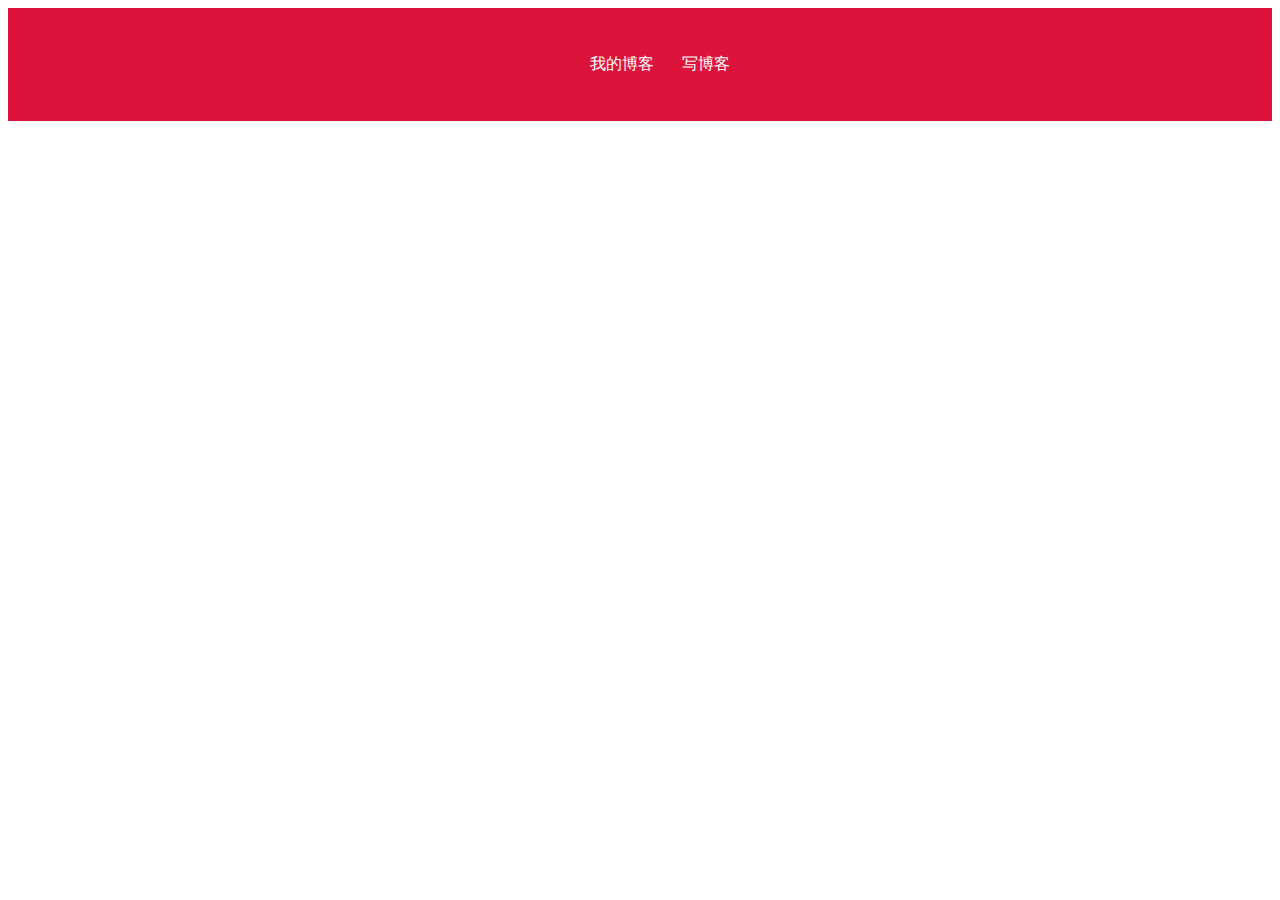
<file: 个人博客/index.html>
<!DOCTYPE html><html><head><meta charset=utf-8><meta name=viewport content="width=device-width,initial-scale=1"><title>my-blog</title><link href=static/css/app.336dcb9b20d6979d05be6d483e5030c3.css rel=stylesheet></head><body><div id=app></div><script type=text/javascript src=static/js/manifest.2ae2e69a05c33dfc65f8.js></script><script type=text/javascript src=static/js/vendor.20b3f21047f016727270.js></script><script type=text/javascript src=static/js/app.02dd3d04742751365f45.js></script></body></html>
</file>
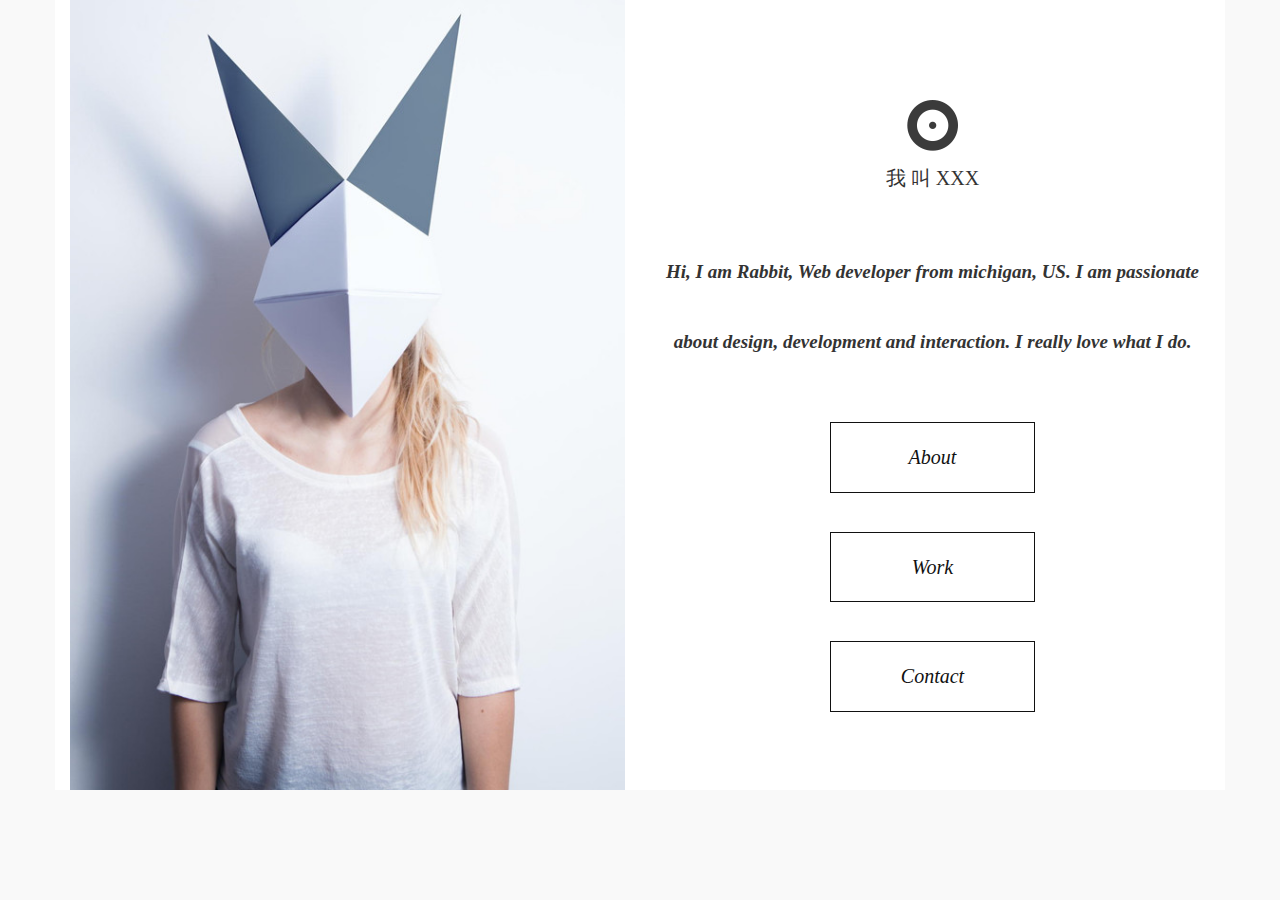
<file: 个人简介/index.html>
<!DOCTYPE html>
<html lang="en">
<head>
	<meta charset="UTF-8">
	<title>个人简介</title>
	<link href="css/bootstrap.min.css" rel="stylesheet">
	<link href="css/bootstrap-theme.min.css" rel="stylesheet">
	<link href="css/main.css" rel="stylesheet"	
</head>
<body>
		<div class="container main">
			<div class="row home">
				<div id="index_left" class="col-md-6 left">
					<img src="images/home.jpg" class="img-responsive rabbit">
				</div>
				<div id="index_right" class="col-md-6 text-center right ">
					<div class="logo">
						<img src="images/logo.png">
						<h4>我 叫 XXX</h4>
					</div>
					<p class="home-description">
						Hi, I am Rabbit, Web developer from michigan, US. I am passionate about design, development and interaction. I really love what I do.
					</p>
					<div class="btn-group-vertical custom_btn animated slideinright">
						<div type="button" class="btn btn-rabbit"><a id="a" href="about.html">About </a></div>
						<div type="button" class="btn btn-rabbit"><a id="a" href="work.html">Work </a></div>
						<div type="button" class="btn btn-rabbit"><a id="a" href="contact.html">Contact </a></div>
					</div>   
					
				</div>
			</div>
		</div>
</body>
</html>
</file>
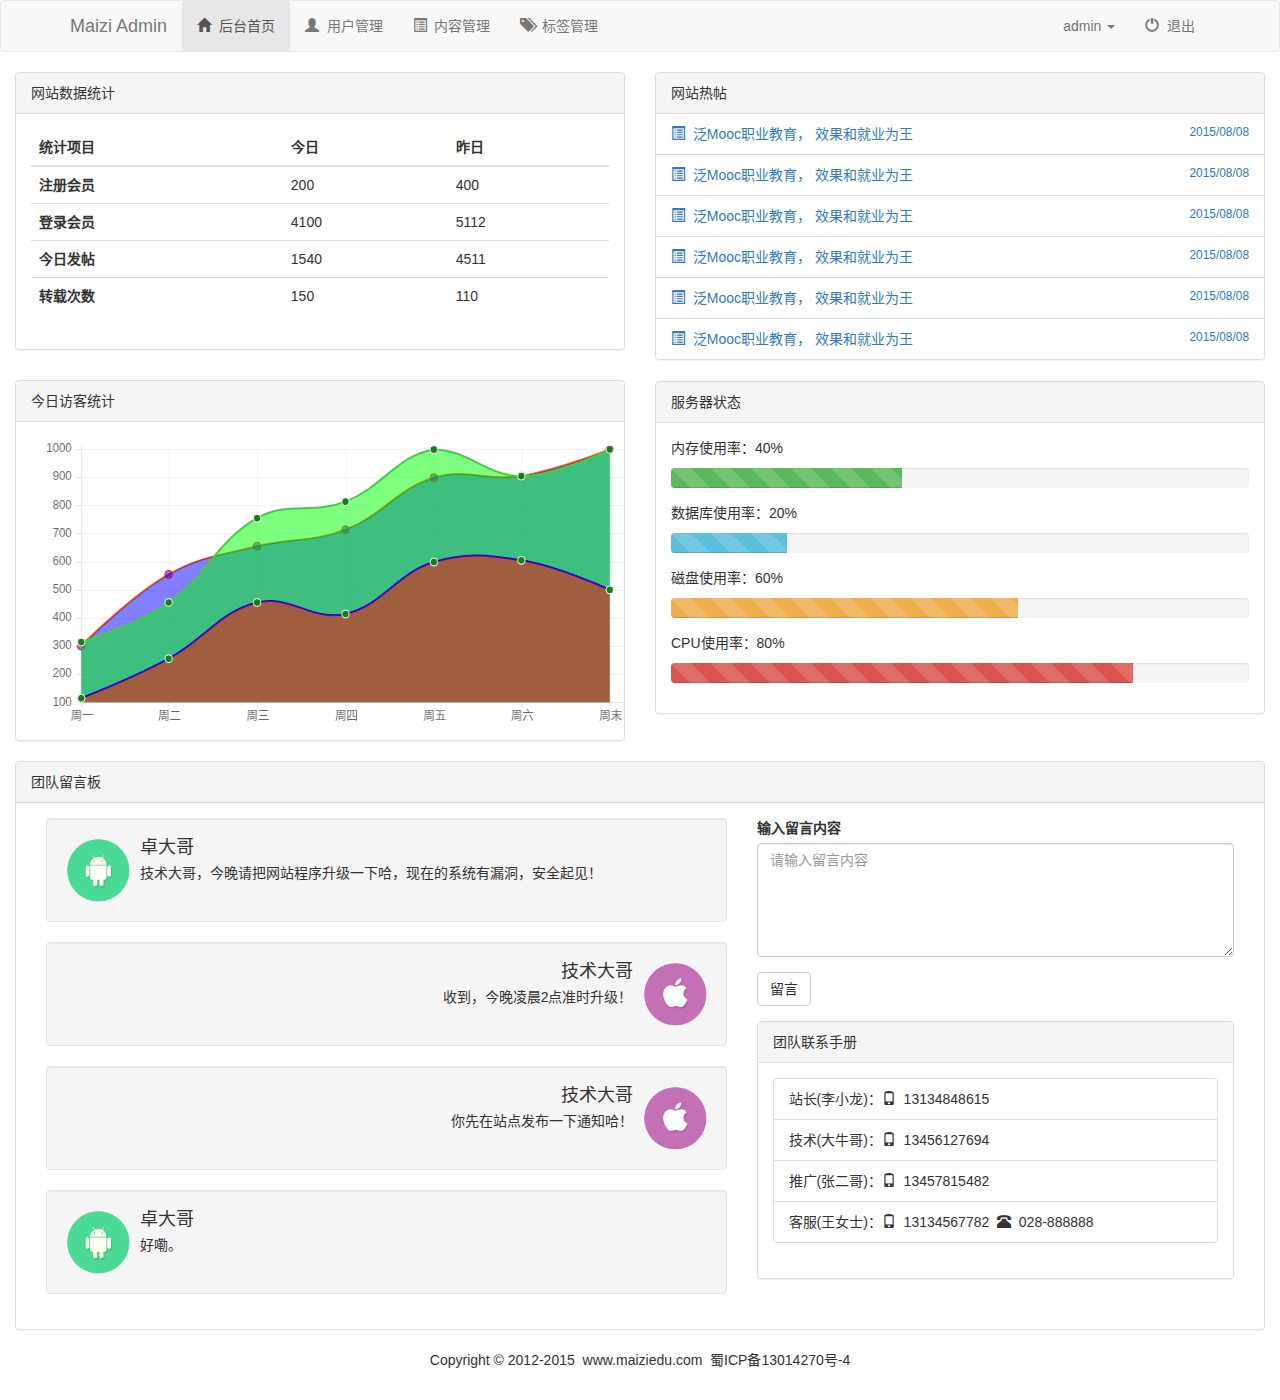
<file: 麦子学院后台/index.html>
<!DOCTYPE html>
<html lang="zh-CN">
<head>
    <meta charset="UTF-8">
    <meta http-equiv="X-UA-Compatible" content="IE=edge">
    <meta name="viewport" content="width=device-width, initial-scale=1 , user-scalable=no">
    <title>bootstrap项目实战</title>
    <link rel="stylesheet" href="css/bootstrap.min.css"/>
    <link rel="stylesheet" href="css/bootstrap-maizi.css"/>
</head>
<body>
<!--导航-->
<nav class="navbar navbar-default">
    <div class="container">
        <!--小屏幕导航按钮和logo-->
        <div class="navbar-header">
            <button class="navbar-toggle" data-toggle="collapse" data-target=".navbar-collapse">
                <span class="icon-bar"></span>
                <span class="icon-bar"></span>
                <span class="icon-bar"></span>
            </button>
            <a href="index.html" class="navbar-brand">Maizi Admin</a>
        </div>
        <!--小屏幕导航按钮和logo-->
        <!--导航-->
        <div class="navbar-collapse collapse">
            <ul class="nav navbar-nav">
                <li class="active"><a href="index.html"><span class="glyphicon glyphicon-home"></span>&nbsp;&nbsp;后台首页</a></li>
                <li><a href="user_list.html"><span class="glyphicon glyphicon-user"></span>&nbsp;&nbsp;用户管理</a></li>
                <li><a href="content.html"><span class="glyphicon glyphicon-list-alt"></span>&nbsp;&nbsp;内容管理</a></li>
                <li><a href="tag.html"><span class="glyphicon glyphicon-tags"></span>&nbsp;&nbsp;标签管理</a></li>
            </ul>
            <ul class="nav navbar-nav navbar-right">
                <li class="dropdown">
                    <a id="dLabel" type="button" data-toggle="dropdown" aria-haspopup="true" aria-expanded="false">
                        admin
                        <span class="caret"></span>
                    </a>
                    <ul class="dropdown-menu" aria-labelledby="dLabel">
                        <li><a href="index.html"><span class="glyphicon glyphicon-screenshot"></span>&nbsp;&nbsp;前台首页</a></li>
                        <li><a href="index.html"><span class="glyphicon glyphicon-user"></span>&nbsp;&nbsp;个人主页</a></li>
                        <li><a href="index.html"><span class="glyphicon glyphicon-cog"></span>&nbsp;&nbsp;个人设置</a></li>
                        <li><a href="index.html"><span class="glyphicon glyphicon-credit-card"></span>&nbsp;&nbsp;账户中心</a></li>
                        <li><a href="index.html"><span class="glyphicon glyphicon-heart"></span>&nbsp;&nbsp;我的收藏</a></li>
                    </ul>
                </li>
                <li><a href="#bbs"><span class="glyphicon glyphicon-off"></span>&nbsp;&nbsp;退出</a></li>
            </ul>
        </div>
    </div>
</nav>
<!--导航-->

<div class="col-md-6">
            <div class="panel panel-default">
                <div class="panel-heading">网站数据统计</div>
                <div class="panel-body">
                    <table class="table table-hover">
                        <thead>
                            <tr>
                                <th>统计项目</th>
                                <th>今日</th>
                                <th>昨日</th>
                            </tr>
                        </thead>
                        <tbody>
                            <tr>
                                 <th scope="row">注册会员</th>
                                 <td>200</td>
                                 <td>400</td>
                            </tr>
                            <tr>
                                <th scope="row">登录会员</th>
                                <td>4100</td>
                                <td>5112</td>
                            </tr>
                            <tr>
                                <th scope="row">今日发帖</th>
                                <td>1540</td>
                                <td>4511</td>
                            </tr>
                            <tr>
                                <th scope="row">转载次数</th>
                                <td>150</td>
                                <td>110</td>
                            </tr>
                        </tbody>
                    </table>
                </div>
            </div>
        </div>
        <div class="col-md-6">
            <div class="panel panel-default">
                <div class="panel-heading">网站热帖</div>
                    <ul class="list-group">
                        <li class="list-group-item">
                            <a href="index.html"><span class="glyphicon glyphicon-list-alt"></span>&nbsp;&nbsp;泛Mooc职业教育， 效果和就业为王<small class="pull-right">2015/08/08</small></a>
                        </li>
                        <li class="list-group-item">
                            <a href="index.html"><span class="glyphicon glyphicon-list-alt"></span>&nbsp;&nbsp;泛Mooc职业教育， 效果和就业为王<small class="pull-right">2015/08/08</small></a>
                        </li>
                        <li class="list-group-item">
                            <a href="index.html"><span class="glyphicon glyphicon-list-alt"></span>&nbsp;&nbsp;泛Mooc职业教育， 效果和就业为王<small class="pull-right">2015/08/08</small></a>
                        </li>
                        <li class="list-group-item">
                            <a href="index.html"><span class="glyphicon glyphicon-list-alt"></span>&nbsp;&nbsp;泛Mooc职业教育， 效果和就业为王<small class="pull-right">2015/08/08</small></a>
                        </li>
                        <li class="list-group-item">
                            <a href="index.html"><span class="glyphicon glyphicon-list-alt"></span>&nbsp;&nbsp;泛Mooc职业教育， 效果和就业为王<small class="pull-right">2015/08/08</small></a>
                        </li>
                        <li class="list-group-item">
                            <a href="index.html"><span class="glyphicon glyphicon-list-alt"></span>&nbsp;&nbsp;泛Mooc职业教育， 效果和就业为王<small class="pull-right">2015/08/08</small></a>
                        </li>
                    </ul>
            </div>
        </div>
    </div>
</div>
<!--访客统计-->
<div class="col-md-6">
            <div class="panel panel-default">
                <div class="panel-heading">今日访客统计</div>
                <div class="panel-body">
                    <canvas id="canvas" class="col-md-12"></canvas>
                </div>
            </div>
        </div>
        <div class="col-md-6">

        </div>
    </div>
</div>
<!--服务器状态-->
<div class="col-md-6">
            <div class="panel panel-default">
                <div class="panel-heading">服务器状态</div>
                <div class="panel-body">
                    <p>内存使用率：40%</p>
                    <div class="progress">
                        <div class="progress-bar progress-bar-success progress-bar-striped" role="progressbar" aria-valuenow="40" aria-valuemin="0" aria-valuemax="100" style="width: 40%"></div>
                    </div>
                    <p>数据库使用率：20%</p>
                    <div class="progress">
                        <div class="progress-bar progress-bar-info progress-bar-striped" role="progressbar" aria-valuenow="20" aria-valuemin="0" aria-valuemax="100" style="width: 20%"></div>
                    </div>
                    <p>磁盘使用率：60%</p>
                    <div class="progress">
                        <div class="progress-bar progress-bar-warning progress-bar-striped" role="progressbar" aria-valuenow="60" aria-valuemin="0" aria-valuemax="100" style="width: 60%"></div>
                    </div>
                    <p>CPU使用率：80%</p>
                    <div class="progress">
                        <div class="progress-bar progress-bar-danger progress-bar-striped" role="progressbar" aria-valuenow="80" aria-valuemin="0" aria-valuemax="100" style="width: 80%"></div>
                    </div>
                </div>
            </div>
        </div>
    </div>
</div>
<!--留言系统-->
<div class="col-md-12">
            <div class="panel panel-default">
                <div class="panel-heading">团队留言板</div>
                <div class="panel-body">
                    <div class="col-md-7">
                        <div class="media well">
                            <div class="media-left">
                                <a href="#">
                                    <img class="media-object wh64" src="images/a.png" alt="卓大哥">
                                </a>
                            </div>
                            <div class="media-body">
                                <h4 class="media-heading">卓大哥</h4>
                                技术大哥，今晚请把网站程序升级一下哈，现在的系统有漏洞，安全起见！
                            </div>
                        </div>
                        <div class="media well">
                            <div class="media-body text-right">
                                <h4 class="media-heading">技术大哥</h4>
                                收到，今晚凌晨2点准时升级！
                            </div>
                            <div class="media-right">
                                <a href="#">
                                    <img class="media-object wh64" src="images/b.png" alt="技术大哥">
                                </a>
                            </div>
                        </div>
                        <div class="media well">
                            <div class="media-body text-right">
                                <h4 class="media-heading">技术大哥</h4>
                                你先在站点发布一下通知哈！
                            </div>
                            <div class="media-right">
                                <a href="#">
                                    <img class="media-object wh64" src="images/b.png" alt="技术大哥">
                                </a>
                            </div>
                        </div>
                        <div class="media well">
                            <div class="media-left">
                                <a href="#">
                                    <img class="media-object wh64" src="images/a.png" alt="卓大哥">
                                </a>
                            </div>
                            <div class="media-body">
                                <h4 class="media-heading">卓大哥</h4>
                                好嘞。
                            </div>
                        </div>
                    </div>
                    <div class="col-md-5">
                        <form action="#">
                            <div class="form-group">
                                <label for="text1">输入留言内容</label>
                                <textarea class="form-control" id="text1" rows="5" cols="10" placeholder="请输入留言内容"></textarea>
                                <button type="submit" class="btn btn-default mar_t15">留言</button>
                            </div>
                        </form>
                        <div class="panel panel-default">
                            <div class="panel-heading">团队联系手册</div>
                            <div class="panel-body">
                                <ul class="list-group">
                                    <li class="list-group-item">站长(李小龙)：<span class="glyphicon glyphicon-phone"></span>&nbsp;&nbsp;13134848615</li>
                                    <li class="list-group-item">技术(大牛哥)：<span class="glyphicon glyphicon-phone"></span>&nbsp;&nbsp;13456127694</li>
                                    <li class="list-group-item">推广(张二哥)：<span class="glyphicon glyphicon-phone"></span>&nbsp;&nbsp;13457815482</li>
                                    <li class="list-group-item">客服(王女士)：<span class="glyphicon glyphicon-phone"></span>&nbsp;&nbsp;13134567782&nbsp;&nbsp;<span class="glyphicon glyphicon-phone-alt"></span>&nbsp;&nbsp;028-888888</li>
                                </ul>
                            </div>
                        </div>
                    </div>
                </div>
            </div>
        </div>
    </div>
</div>


<!--footer-->
<footer>
    <div class="container">
        <div class="row">
            <div class="col-md-12">
                <p>
                    Copyright&nbsp;©&nbsp;2012-2015&nbsp;&nbsp;www.maiziedu.com&nbsp;&nbsp;蜀ICP备13014270号-4
                </p>
            </div>
        </div>
    </div>
</footer>
<!--footer-->


<script src="http://apps.bdimg.com/libs/jquery/2.1.4/jquery.min.js"></script>
<script src="js/bootstrap.min.js"></script>
<script src="js/Chart.js"></script>
<script src="js/script.js"></script>
</body>
</html>
</file>
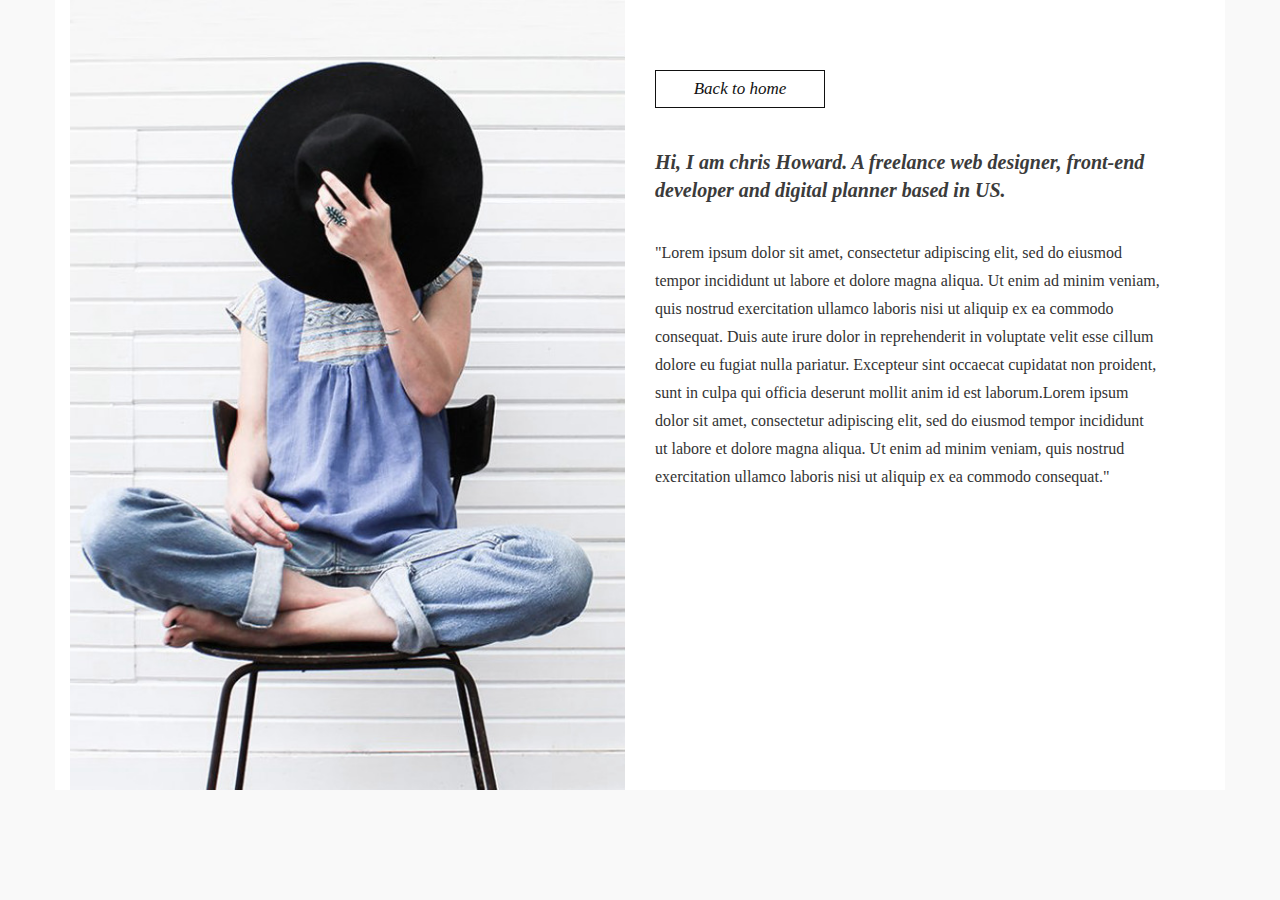
<file: 个人简介/about.html>
<!DOCTYPE html>
<html lang="en">
<head>
	<meta charset="UTF-8">
	<title>about</title>
	<link href="css/bootstrap.min.css" rel="stylesheet">
	<link href="css/bootstrap-theme.min.css" rel="stylesheet">
	<link href="css/main.css" rel="stylesheet">
</head>
<body>
	<div id="about_scroll" class="pages ">                  
	<div class="container main">
		<div class="row">
			<div class="col-md-6 left" id="about_left">
				<img class="img-responsive img-rabbit" src="images/about.jpg">
			</div>

			<div class="col-md-6 right" id="about_right">
				<a href="index.html" class="btn btn-rabbit back"> <i class="fa fa-angle-left" aria-hidden="true"></i> Back to home </a>
				<p class='subtitle'>Hi, I am chris Howard. A freelance web designer, front-end developer and digital planner based in US.
				</p>
				<p class="info">"Lorem ipsum dolor sit amet, consectetur adipiscing elit, sed do eiusmod tempor incididunt ut labore et dolore magna aliqua. Ut enim ad minim veniam, quis nostrud exercitation ullamco laboris nisi ut aliquip ex ea commodo consequat. Duis aute irure dolor in reprehenderit in voluptate velit esse cillum dolore eu fugiat nulla pariatur. Excepteur sint occaecat cupidatat non proident, sunt in culpa qui officia deserunt mollit anim id est laborum.Lorem ipsum dolor sit amet, consectetur adipiscing elit, sed do eiusmod tempor incididunt ut labore et dolore magna aliqua. Ut enim ad minim veniam, quis nostrud exercitation ullamco laboris nisi ut aliquip ex ea commodo consequat."</p>  
			</div>
		</div>
	</div>            
</div>
</body>
</html>
</file>
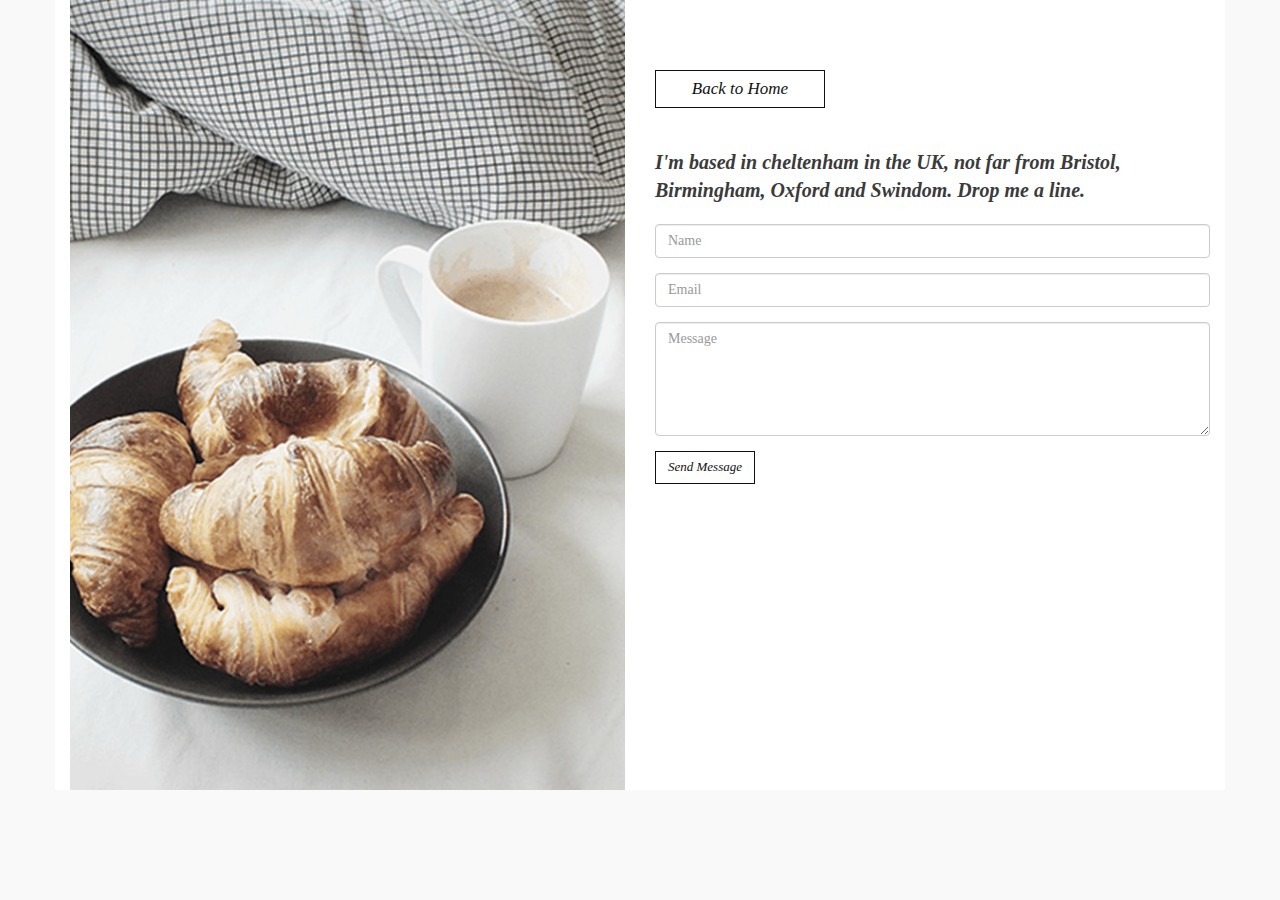
<file: 个人简介/contact.html>
<!DOCTYPE html>
<html lang="en">
<head>
	<meta charset="UTF-8">
	<title>contact</title>
	<link href="css/bootstrap.min.css" rel="stylesheet">
	<link href="css/bootstrap-theme.min.css" rel="stylesheet">
	<link href="css/main.css" rel="stylesheet">
</head>
<body>
	<div id="contact_scroll" class="pages">                             <!-- Contact starts here -->
	<div class="container main">
		<div class="row">
			<div class="col-md-6 left" id="contact_left">
				<img class="img-responsive img-rabbit" src="images/contact.jpg">
			</div>

			<div class="col-md-6 right" id="contact_right">
				<a href="index.html" class="btn btn-rabbit back"> <i class="fa fa-angle-left" aria-hidden="true"></i> Back to Home </a>
				<p class='subtitle'>I'm based in cheltenham in the UK, not far from Bristol, Birmingham, Oxford and Swindom. Drop me a line.
				</p>
				<!-- form -->
				<form class="form_edit"> 
					<div class="form-group">
						<input type="name" class="form-control" id="exampleInputName" placeholder="Name">
					</div>

					<div class="form-group">
					<input type="email" class="form-control" id="exampleInputEmail1" placeholder="Email">
					</div>

					<div class="form-group">
					<textarea class="form-control" rows="5" placeholder="Message"></textarea>
					</div>
					<button type="submit" class="btn btn-rabbit submit">Send Message</button>
				</form>
			</div>
		</div>
	</div>
</body>
</html>
</file>
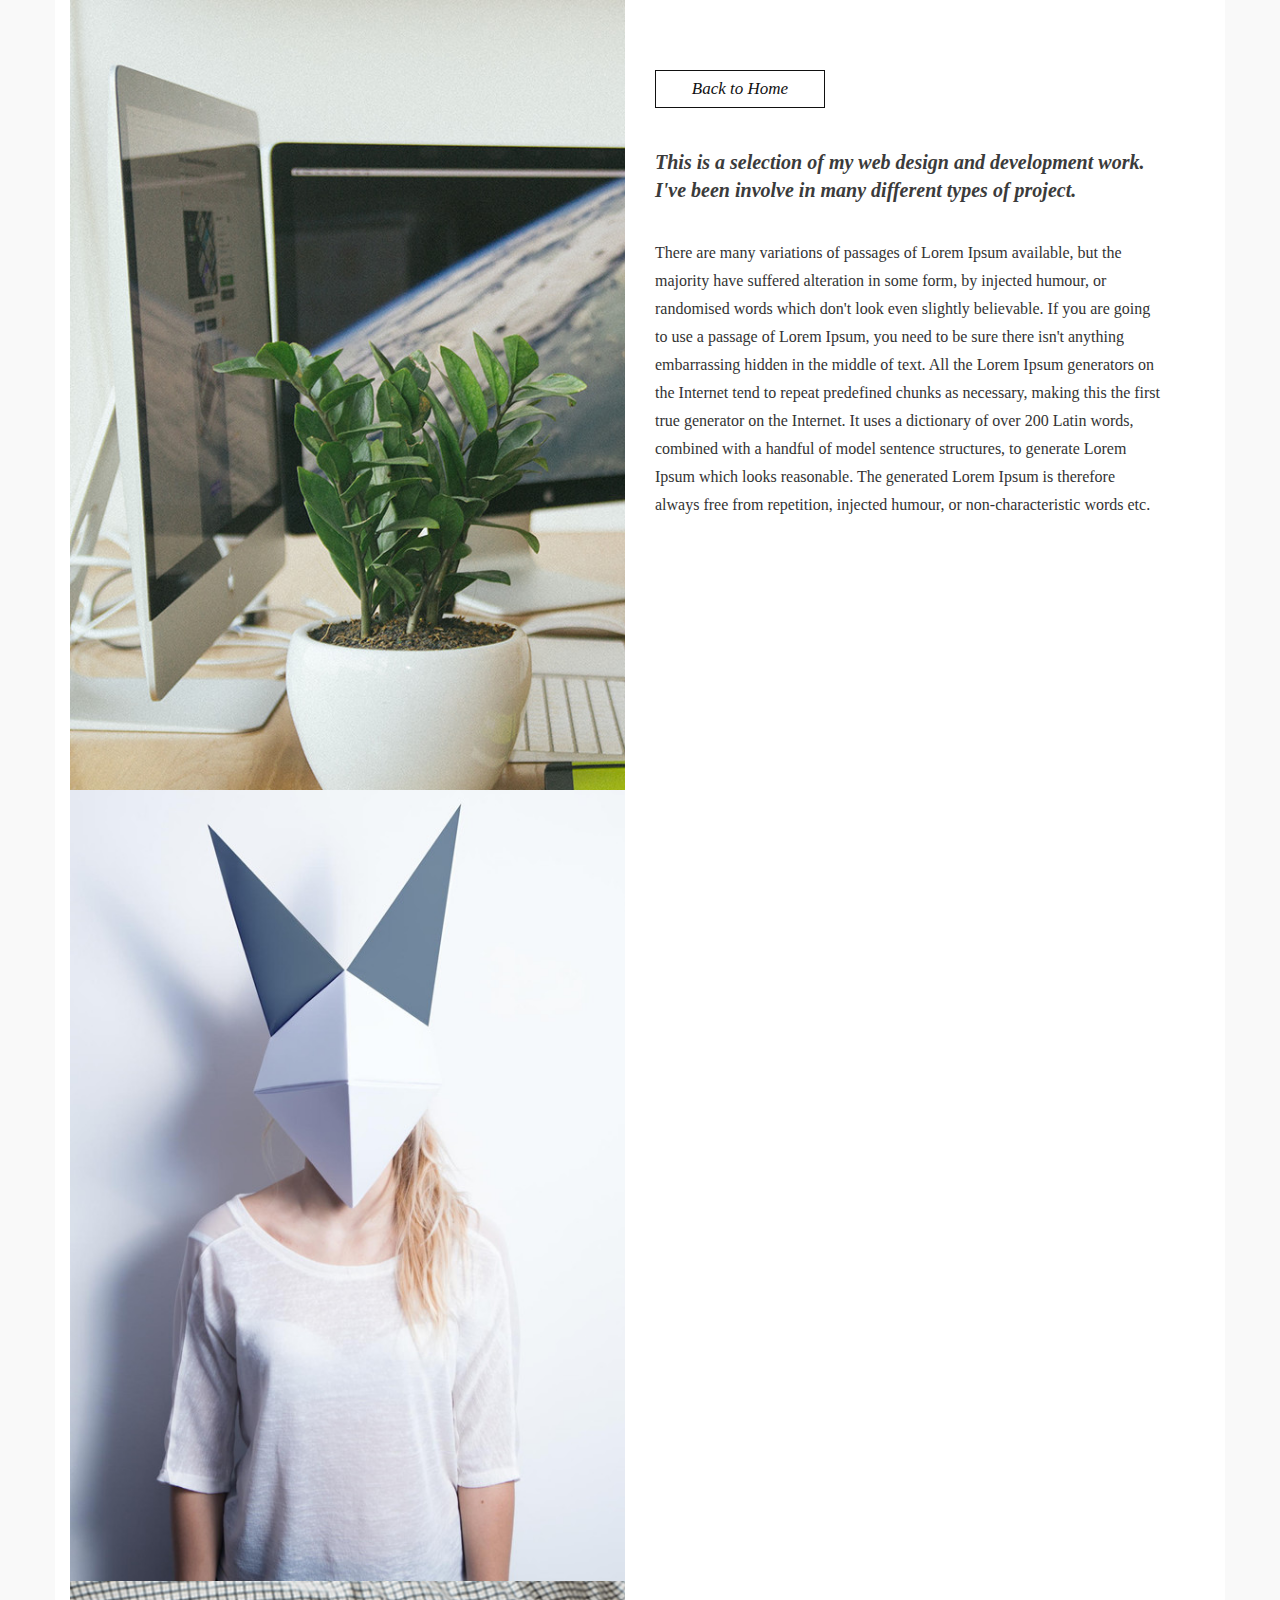
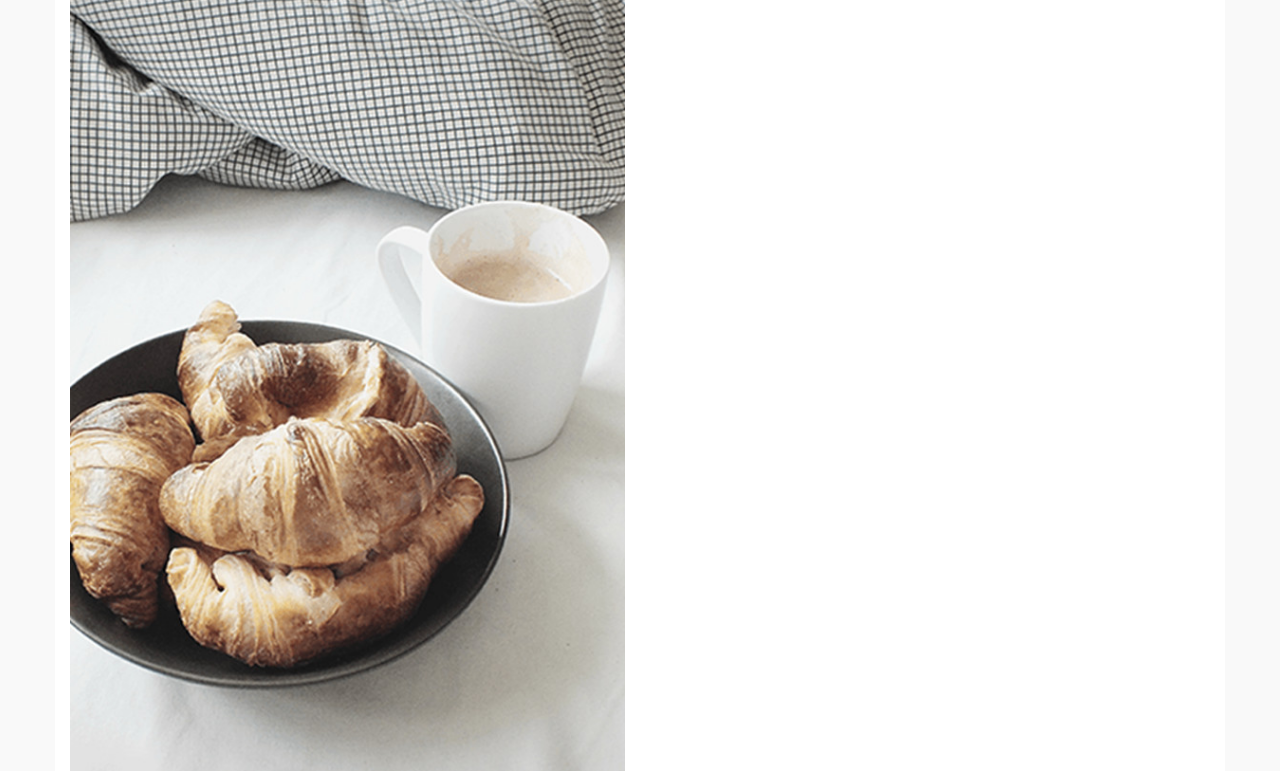
<file: 个人简介/work.html>
<!DOCTYPE html>
<html lang="en">
<head>
	<meta charset="UTF-8">
	<title>work</title>
	<link href="css/bootstrap.min.css" rel="stylesheet">
	<link href="css/bootstrap-theme.min.css" rel="stylesheet">
	<link href="css/main.css" rel="stylesheet"	
</head>
<body>
	<div id="work_scroll" class="pages">                                  <!-- Work starts here -->
	<div class="container main">
		<div class="row">
			<div class="col-md-6" id="work_left">
				<div id="owl-demo" class="owl-carousel owl-theme">
					<div class="item"><img class="img-responsive img-rabbit" src="images/work.jpg"></div>
					<div class="item"><img class="img-responsive img-rabbit" src="images/home.jpg"></div>
					<div class="item"><img class="img-responsive img-rabbit" src="images/contact.jpg"></div>
				</div>
			</div>

			<div class="col-md-6" id="work_right">
				<a href="#index" class="btn btn-rabbit back"> <i class="fa fa-angle-left" aria-hidden="true"></i> Back to Home </a>
				<p class='subtitle'>This is a selection of my web design and development work. I've been involve in many different types of project.
				</p>
				<p class="info">There are many variations of passages of Lorem Ipsum available, but the majority have suffered alteration in some form, by injected humour, or randomised words which don't look even slightly believable. If you are going to use a passage of Lorem Ipsum, you need to be sure there isn't anything embarrassing hidden in the middle of text. All the Lorem Ipsum generators on the Internet tend to repeat predefined chunks as necessary, making this the first true generator on the Internet. It uses a dictionary of over 200 Latin words, combined with a handful of model sentence structures, to generate Lorem Ipsum which looks reasonable. The generated Lorem Ipsum is therefore always free from repetition, injected humour, or non-characteristic words etc.</p>
			</div>
		</div>
	</div>    
</div>                               
</body>
</html>
</file>
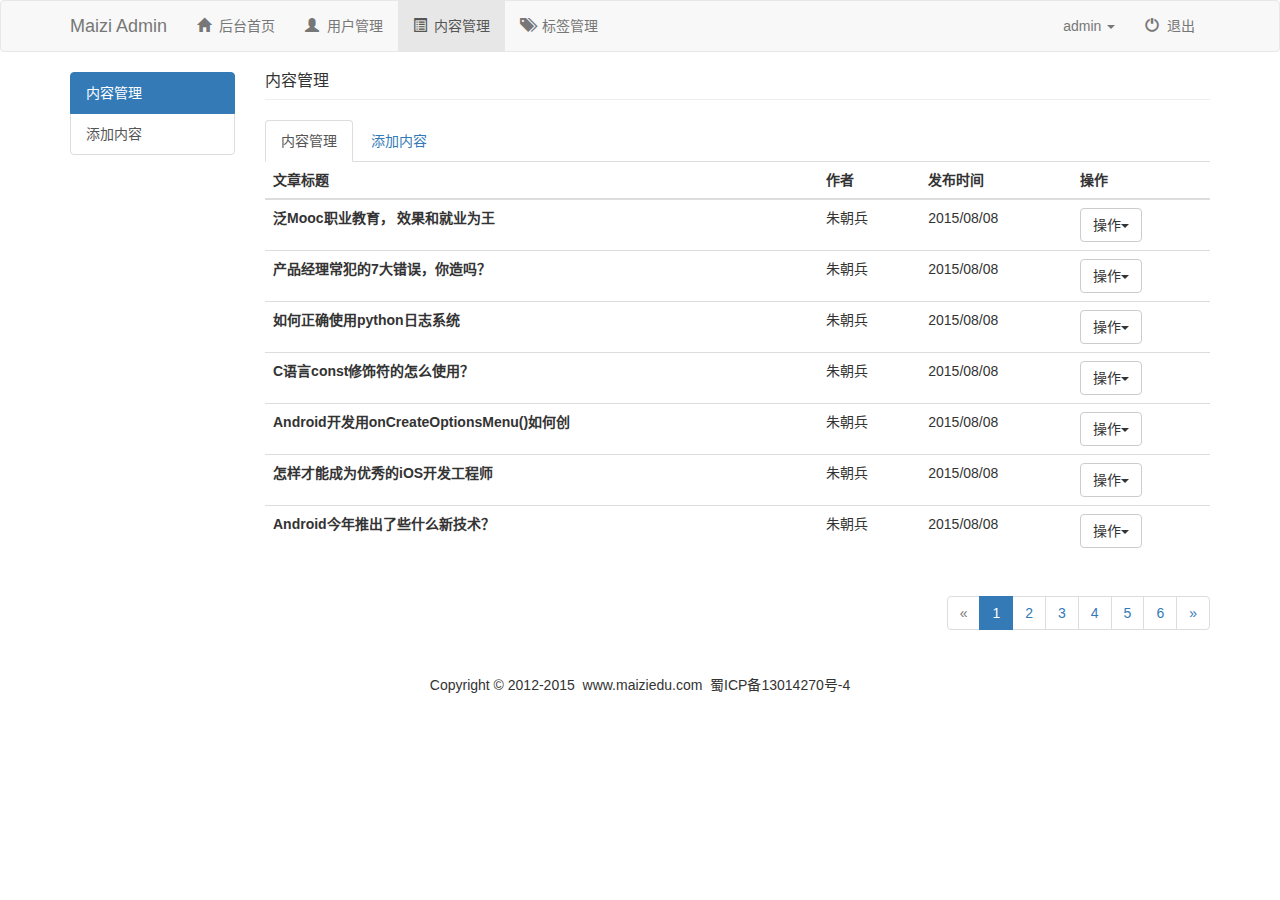
<file: 麦子学院后台/content.html>
<!DOCTYPE html>
<html lang="zh-CN">
<head>
    <meta charset="UTF-8">
    <meta http-equiv="X-UA-Compatible" content="IE=edge">
    <meta name="viewport" content="width=device-width, initial-scale=1 , user-scalable=no">
    <title>bootstrap项目实战</title>
    <link rel="stylesheet" href="css/bootstrap.min.css"/>
    <link rel="stylesheet" href="css/bootstrap-maizi.css"/>
</head>
<body>
<!--导航-->
<nav class="navbar navbar-default">
    <div class="container">
        <!--小屏幕导航按钮和logo-->
        <div class="navbar-header">
            <button class="navbar-toggle" data-toggle="collapse" data-target=".navbar-collapse">
                <span class="icon-bar"></span>
                <span class="icon-bar"></span>
                <span class="icon-bar"></span>
            </button>
            <a href="index.html" class="navbar-brand">Maizi Admin</a>
        </div>
        <!--小屏幕导航按钮和logo-->
        <!--导航-->
        <div class="navbar-collapse collapse">
            <ul class="nav navbar-nav">
                <li><a href="index.html"><span class="glyphicon glyphicon-home"></span>&nbsp;&nbsp;后台首页</a></li>
                <li><a href="user_list.html"><span class="glyphicon glyphicon-user"></span>&nbsp;&nbsp;用户管理</a></li>
                <li class="active"><a href="content.html"><span class="glyphicon glyphicon-list-alt"></span>&nbsp;&nbsp;内容管理</a></li>
                <li><a href="tag.html"><span class="glyphicon glyphicon-tags"></span>&nbsp;&nbsp;标签管理</a></li>
            </ul>
            <ul class="nav navbar-nav navbar-right">
                <li class="dropdown">
                    <a id="dLabel" type="button" data-toggle="dropdown" aria-haspopup="true" aria-expanded="false">
                        admin
                        <span class="caret"></span>
                    </a>
                    <ul class="dropdown-menu" aria-labelledby="dLabel">
                        <li><a href="index.html"><span class="glyphicon glyphicon-screenshot"></span>&nbsp;&nbsp;前台首页</a></li>
                        <li><a href="index.html"><span class="glyphicon glyphicon-user"></span>&nbsp;&nbsp;个人主页</a></li>
                        <li><a href="index.html"><span class="glyphicon glyphicon-cog"></span>&nbsp;&nbsp;个人设置</a></li>
                        <li><a href="index.html"><span class="glyphicon glyphicon-credit-card"></span>&nbsp;&nbsp;账户中心</a></li>
                        <li><a href="index.html"><span class="glyphicon glyphicon-heart"></span>&nbsp;&nbsp;我的收藏</a></li>
                    </ul>
                </li>
                <li><a href="#bbs"><span class="glyphicon glyphicon-off"></span>&nbsp;&nbsp;退出</a></li>
            </ul>
        </div>
        <!--导航-->

    </div>
</nav>
<!--导航-->

<div class="container">
<div class="row">
<div class="col-md-2">
    <div class="list-group">
        <a href="content.html" class="list-group-item active">内容管理</a>
        <a href="content_post.html" class="list-group-item">添加内容</a>
    </div>
</div>
<div class="col-md-10">
<div class="page-header">
    <h1>内容管理</h1>
</div>
<ul class="nav nav-tabs">
    <li class="active">
        <a href="content.html">内容管理</a>
    </li>
    <li>
        <a href="content_post.html">添加内容</a>
    </li>
</ul>
<table class="table">
    <thead>
    <tr>
        <th>文章标题</th>
        <th>作者</th>
        <th>发布时间</th>
        <th>操作</th>
    </tr>
    </thead>
    <tbody>
    <tr>
        <th scope="row">泛Mooc职业教育， 效果和就业为王</th>
        <td>朱朝兵</td>
        <td>2015/08/08</td>
        <td>
            <div role="presentation" class="dropdown">
                <button class="btn btn-default dropdown-toggle" data-toggle="dropdown" href="#" role="button" aria-haspopup="true" aria-expanded="false">
                    操作<span class="caret"></span>
                </button>
                <ul class="dropdown-menu">
                    <li><a href="#">编辑</a></li>
                    <li><a href="#">删除</a></li>
                    <li><a href="#">全局置顶</a></li>
                </ul>
            </div>
        </td>
    </tr>
    <tr>
        <th scope="row">产品经理常犯的7大错误，你造吗？</th>
        <td>朱朝兵</td>
        <td>2015/08/08</td>
        <td>
            <div role="presentation" class="dropdown">
                <button class="btn btn-default dropdown-toggle" data-toggle="dropdown" href="#" role="button" aria-haspopup="true" aria-expanded="false">
                    操作<span class="caret"></span>
                </button>
                <ul class="dropdown-menu">
                    <li><a href="#">编辑</a></li>
                    <li><a href="#">删除</a></li>
                    <li><a href="#">全局置顶</a></li>
                </ul>
            </div>
        </td>
    </tr>
    <tr>
        <th scope="row">如何正确使用python日志系统</th>
        <td>朱朝兵</td>
        <td>2015/08/08</td>
        <td>
            <div role="presentation" class="dropdown">
                <button class="btn btn-default dropdown-toggle" data-toggle="dropdown" href="#" role="button" aria-haspopup="true" aria-expanded="false">
                    操作<span class="caret"></span>
                </button>
                <ul class="dropdown-menu">
                    <li><a href="#">编辑</a></li>
                    <li><a href="#">删除</a></li>
                    <li><a href="#">全局置顶</a></li>
                </ul>
            </div>
        </td>
    </tr>
    <tr>
        <th scope="row">C语言const修饰符的怎么使用？</th>
        <td>朱朝兵</td>
        <td>2015/08/08</td>
        <td>
            <div role="presentation" class="dropdown">
                <button class="btn btn-default dropdown-toggle" data-toggle="dropdown" href="#" role="button" aria-haspopup="true" aria-expanded="false">
                    操作<span class="caret"></span>
                </button>
                <ul class="dropdown-menu">
                    <li><a href="#">编辑</a></li>
                    <li><a href="#">删除</a></li>
                    <li><a href="#">全局置顶</a></li>
                </ul>
            </div>
        </td>
    </tr>
    <tr>
        <th scope="row">Android开发用onCreateOptionsMenu()如何创</th>
        <td>朱朝兵</td>
        <td>2015/08/08</td>
        <td>
            <div role="presentation" class="dropdown">
                <button class="btn btn-default dropdown-toggle" data-toggle="dropdown" href="#" role="button" aria-haspopup="true" aria-expanded="false">
                    操作<span class="caret"></span>
                </button>
                <ul class="dropdown-menu">
                    <li><a href="#">编辑</a></li>
                    <li><a href="#">删除</a></li>
                    <li><a href="#">全局置顶</a></li>
                </ul>
            </div>
        </td>
    </tr>
    <tr>
        <th scope="row">怎样才能成为优秀的iOS开发工程师</th>
        <td>朱朝兵</td>
        <td>2015/08/08</td>
        <td>
            <div role="presentation" class="dropdown">
                <button class="btn btn-default dropdown-toggle" data-toggle="dropdown" href="#" role="button" aria-haspopup="true" aria-expanded="false">
                    操作<span class="caret"></span>
                </button>
                <ul class="dropdown-menu">
                    <li><a href="#">编辑</a></li>
                    <li><a href="#">删除</a></li>
                    <li><a href="#">全局置顶</a></li>
                </ul>
            </div>
        </td>
    </tr>
    <tr>
        <th scope="row">Android今年推出了些什么新技术？</th>
        <td>朱朝兵</td>
        <td>2015/08/08</td>
        <td>
            <div role="presentation" class="dropdown">
                <button class="btn btn-default dropdown-toggle" data-toggle="dropdown" href="#" role="button" aria-haspopup="true" aria-expanded="false">
                    操作<span class="caret"></span>
                </button>
                <ul class="dropdown-menu">
                    <li><a href="#">编辑</a></li>
                    <li><a href="#">删除</a></li>
                    <li><a href="#">全局置顶</a></li>
                </ul>
            </div>
        </td>
    </tr>
    </tbody>
</table>
<nav class="pull-right">
    <ul class="pagination">
        <li class="disabled"><a href="#" aria-label="Previous"><span aria-hidden="true">&laquo;</span></a></li>
        <li class="active"><a href="#">1</a></li>
        <li><a href="#">2 </a></li>
        <li><a href="#">3 </a></li>
        <li><a href="#">4 </a></li>
        <li><a href="#">5 </a></li>
        <li><a href="#">6 </a></li>
        <li><a href="#"><span aria-hidden="true">&raquo;</span></a></li>
    </ul>
</nav>
</div>
</div>
</div>


<!--footer-->
<footer>
    <div class="container">
        <div class="row">
            <div class="col-md-12">
                <p>
                    Copyright&nbsp;©&nbsp;2012-2015&nbsp;&nbsp;www.maiziedu.com&nbsp;&nbsp;蜀ICP备13014270号-4
                </p>
            </div>
        </div>
    </div>
</footer>
<!--footer-->


<script src="http://apps.bdimg.com/libs/jquery/2.1.4/jquery.min.js"></script>
<script src="js/bootstrap.min.js"></script>
</body>
</html>
</file>
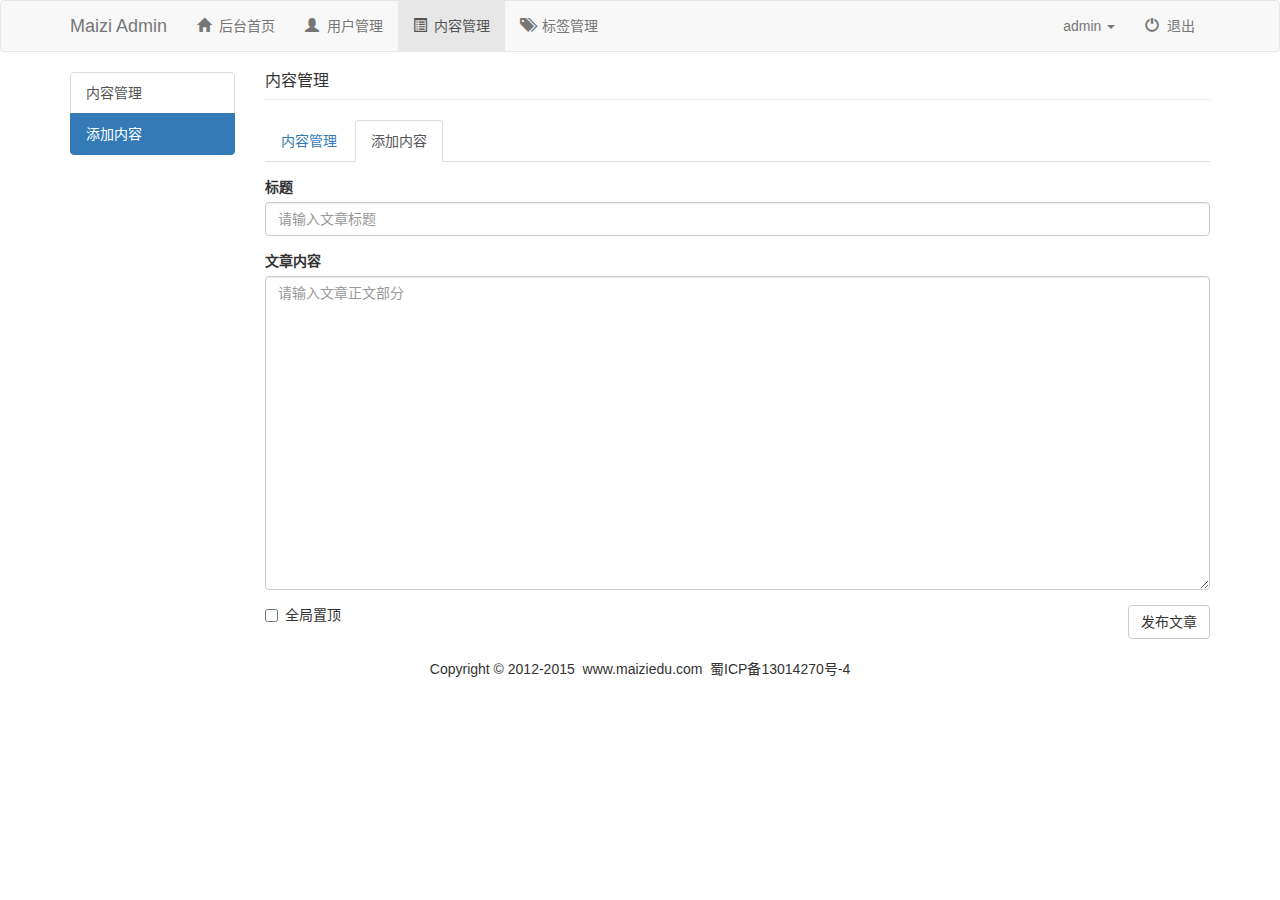
<file: 麦子学院后台/content_post.html>
<!DOCTYPE html>
<html lang="zh-CN">
<head>
    <meta charset="UTF-8">
    <meta http-equiv="X-UA-Compatible" content="IE=edge">
    <meta name="viewport" content="width=device-width, initial-scale=1 , user-scalable=no">
    <title>bootstrap项目实战</title>
    <link rel="stylesheet" href="css/bootstrap.min.css"/>
    <link rel="stylesheet" href="css/bootstrap-maizi.css"/>
</head>
<body>
<!--导航-->
<nav class="navbar navbar-default">
    <div class="container">
        <!--小屏幕导航按钮和logo-->
        <div class="navbar-header">
            <button class="navbar-toggle" data-toggle="collapse" data-target=".navbar-collapse">
                <span class="icon-bar"></span>
                <span class="icon-bar"></span>
                <span class="icon-bar"></span>
            </button>
            <a href="index.html" class="navbar-brand">Maizi Admin</a>
        </div>
        <!--小屏幕导航按钮和logo-->
        <!--导航-->
        <div class="navbar-collapse collapse">
            <ul class="nav navbar-nav">
                <li><a href="index.html"><span class="glyphicon glyphicon-home"></span>&nbsp;&nbsp;后台首页</a></li>
                <li><a href="user_list.html"><span class="glyphicon glyphicon-user"></span>&nbsp;&nbsp;用户管理</a></li>
                <li class="active"><a href="content.html"><span class="glyphicon glyphicon-list-alt"></span>&nbsp;&nbsp;内容管理</a></li>
                <li><a href="tag.html"><span class="glyphicon glyphicon-tags"></span>&nbsp;&nbsp;标签管理</a></li>
            </ul>
            <ul class="nav navbar-nav navbar-right">
                <li class="dropdown">
                    <a id="dLabel" type="button" data-toggle="dropdown" aria-haspopup="true" aria-expanded="false">
                        admin
                        <span class="caret"></span>
                    </a>
                    <ul class="dropdown-menu" aria-labelledby="dLabel">
                        <li><a href="index.html"><span class="glyphicon glyphicon-screenshot"></span>&nbsp;&nbsp;前台首页</a></li>
                        <li><a href="index.html"><span class="glyphicon glyphicon-user"></span>&nbsp;&nbsp;个人主页</a></li>
                        <li><a href="index.html"><span class="glyphicon glyphicon-cog"></span>&nbsp;&nbsp;个人设置</a></li>
                        <li><a href="index.html"><span class="glyphicon glyphicon-credit-card"></span>&nbsp;&nbsp;账户中心</a></li>
                        <li><a href="index.html"><span class="glyphicon glyphicon-heart"></span>&nbsp;&nbsp;我的收藏</a></li>
                    </ul>
                </li>
                <li><a href="#bbs"><span class="glyphicon glyphicon-off"></span>&nbsp;&nbsp;退出</a></li>
            </ul>
        </div>
        <!--导航-->

    </div>
</nav>
<!--导航-->

<div class="container">
    <div class="row">
        <div class="col-md-2">
            <div class="list-group">
                <a href="content.html" class="list-group-item">内容管理</a>
                <a href="content_post.html" class="list-group-item active">添加内容</a>
            </div>
        </div>
        <div class="col-md-10">
            <div class="page-header">
                <h1>内容管理</h1>
            </div>
            <ul class="nav nav-tabs">
                <li>
                    <a href="content.html">内容管理</a>
                </li>
                <li class="active">
                    <a href="content_post.html">添加内容</a>
                </li>
            </ul>
            <form action="#" class="mar_t15">
                <div class="form-group">
                    <label for="title">标题</label>
                    <input type="text" id="title" class="form-control" placeholder="请输入文章标题">
                </div>
                <div class="form-group">
                    <label for="content">文章内容</label>
                    <textarea id="content" class="form-control" rows="15" cols="10" placeholder="请输入文章正文部分"></textarea>
                </div>
                <div class="checkbox">
                    <label>
                        <input type="checkbox">全局置顶
                    </label>
                    <button type="submit" class="btn btn-default pull-right">发布文章</button>
                </div>
            </form>

        </div>
    </div>
</div>

<!--footer-->
<footer>
    <div class="container">
        <div class="row">
            <div class="col-md-12">
                <p>
                    Copyright&nbsp;©&nbsp;2012-2015&nbsp;&nbsp;www.maiziedu.com&nbsp;&nbsp;蜀ICP备13014270号-4
                </p>
            </div>
        </div>
    </div>
</footer>
<!--footer-->


<script src="http://apps.bdimg.com/libs/jquery/2.1.4/jquery.min.js"></script>
<script src="js/bootstrap.min.js"></script>
</body>
</html>
</file>
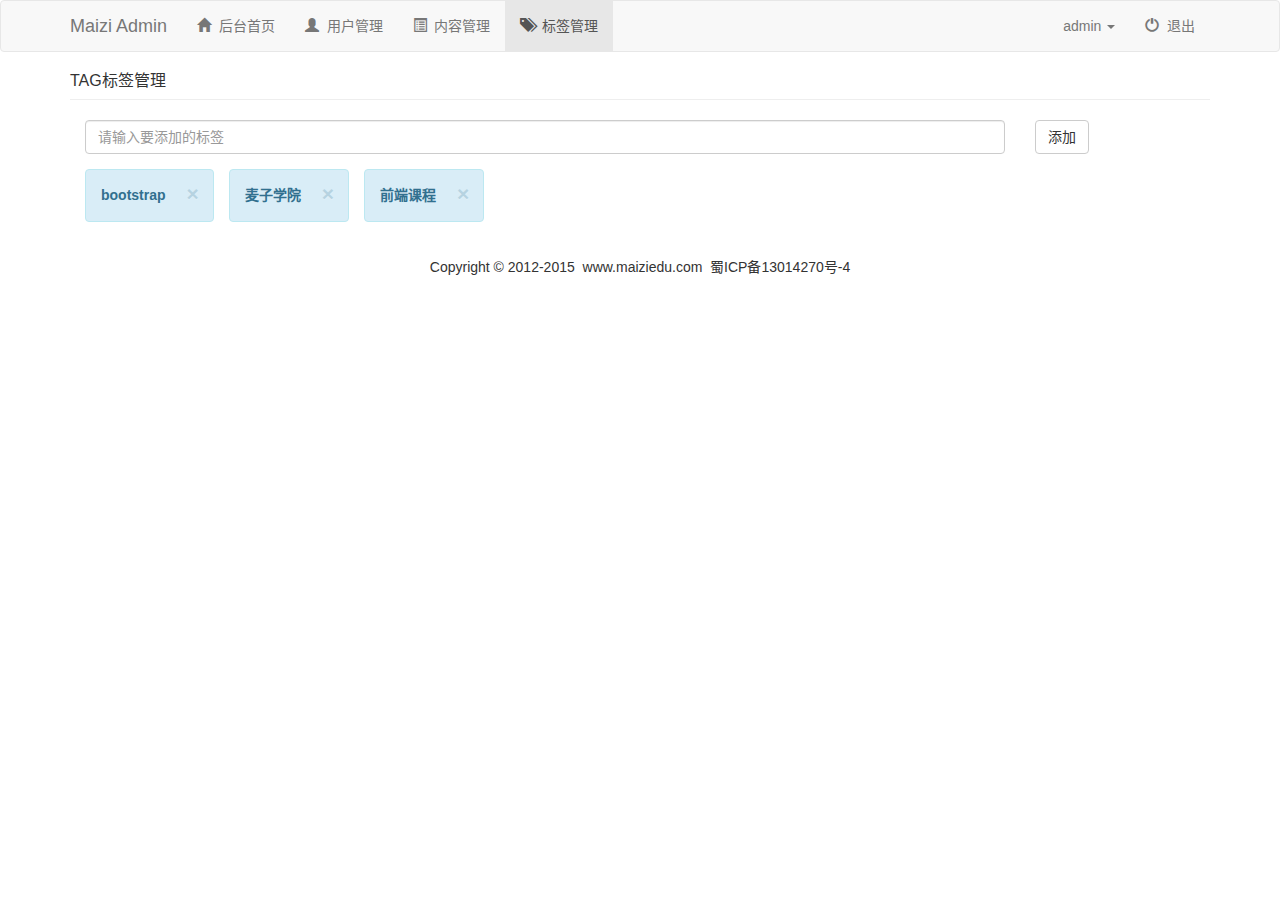
<file: 麦子学院后台/tag.html>
<!DOCTYPE html>
<html lang="zh-CN">
<head>
    <meta charset="UTF-8">
    <meta http-equiv="X-UA-Compatible" content="IE=edge">
    <meta name="viewport" content="width=device-width, initial-scale=1 , user-scalable=no">
    <title>bootstrap项目实战</title>
    <link rel="stylesheet" href="css/bootstrap.min.css"/>
    <link rel="stylesheet" href="css/bootstrap-maizi.css"/>
</head>
<body>
<!--导航-->
<nav class="navbar navbar-default">
    <div class="container">
        <!--小屏幕导航按钮和logo-->
        <div class="navbar-header">
            <button class="navbar-toggle" data-toggle="collapse" data-target=".navbar-collapse">
                <span class="icon-bar"></span>
                <span class="icon-bar"></span>
                <span class="icon-bar"></span>
            </button>
            <a href="index.html" class="navbar-brand">Maizi Admin</a>
        </div>
        <!--小屏幕导航按钮和logo-->
        <!--导航-->
        <div class="navbar-collapse collapse">
            <ul class="nav navbar-nav">
                <li><a href="index.html"><span class="glyphicon glyphicon-home"></span>&nbsp;&nbsp;后台首页</a></li>
                <li><a href="user_list.html"><span class="glyphicon glyphicon-user"></span>&nbsp;&nbsp;用户管理</a></li>
                <li><a href="content.html"><span class="glyphicon glyphicon-list-alt"></span>&nbsp;&nbsp;内容管理</a></li>
                <li class="active"><a href="tag.html"><span class="glyphicon glyphicon-tags"></span>&nbsp;&nbsp;标签管理</a></li>
            </ul>
            <ul class="nav navbar-nav navbar-right">
                <li class="dropdown">
                    <a id="dLabel" type="button" data-toggle="dropdown" aria-haspopup="true" aria-expanded="false">
                        admin
                        <span class="caret"></span>
                    </a>
                    <ul class="dropdown-menu" aria-labelledby="dLabel">
                        <li><a href="index.html"><span class="glyphicon glyphicon-screenshot"></span>&nbsp;&nbsp;前台首页</a></li>
                        <li><a href="index.html"><span class="glyphicon glyphicon-user"></span>&nbsp;&nbsp;个人主页</a></li>
                        <li><a href="index.html"><span class="glyphicon glyphicon-cog"></span>&nbsp;&nbsp;个人设置</a></li>
                        <li><a href="index.html"><span class="glyphicon glyphicon-credit-card"></span>&nbsp;&nbsp;账户中心</a></li>
                        <li><a href="index.html"><span class="glyphicon glyphicon-heart"></span>&nbsp;&nbsp;我的收藏</a></li>
                    </ul>
                </li>
                <li><a href="#bbs"><span class="glyphicon glyphicon-off"></span>&nbsp;&nbsp;退出</a></li>
            </ul>
        </div>
        <!--导航-->

    </div>
</nav>
<!--导航-->

<div class="container">
    <div class="row">
        <div class="col-md-12">
            <div class="page-header">
                <h1>TAG标签管理</h1>
            </div>
            <div class="col-md-12 pad0">
                <form>
                    <div class="col-md-10">
                        <input class="form-control" placeholder="请输入要添加的标签">
                    </div>
                    <div class="col-md-2">
                        <button type="submit" class="btn btn-default">添加</button>
                    </div>
                </form>
            </div>
            <div class="col-md-12 taglist">
                <div class="alert alert-info alert-dismissible pull-left" role="alert">
                    <button type="button" class="close" data-dismiss="alert" aria-label="Close"><span aria-hidden="true">&times;</span></button>
                    <strong>bootstrap</strong>
                </div>
                <div class="alert alert-info alert-dismissible  pull-left" role="alert">
                    <button type="button" class="close" data-dismiss="alert" aria-label="Close"><span aria-hidden="true">&times;</span></button>
                    <strong>麦子学院</strong>
                </div>
                <div class="alert alert-info alert-dismissible  pull-left" role="alert">
                    <button type="button" class="close" data-dismiss="alert" aria-label="Close"><span aria-hidden="true">&times;</span></button>
                    <strong>前端课程</strong>
                </div>
            </div>
        </div>
    </div>
</div>

<!--footer-->
<footer>
    <div class="container">
        <div class="row">
            <div class="col-md-12">
                <p>
                    Copyright&nbsp;©&nbsp;2012-2015&nbsp;&nbsp;www.maiziedu.com&nbsp;&nbsp;蜀ICP备13014270号-4
                </p>
            </div>
        </div>
    </div>
</footer>
<!--footer-->


<script src="http://apps.bdimg.com/libs/jquery/2.1.4/jquery.min.js"></script>
<script src="js/bootstrap.min.js"></script>
</body>
</html>
</file>
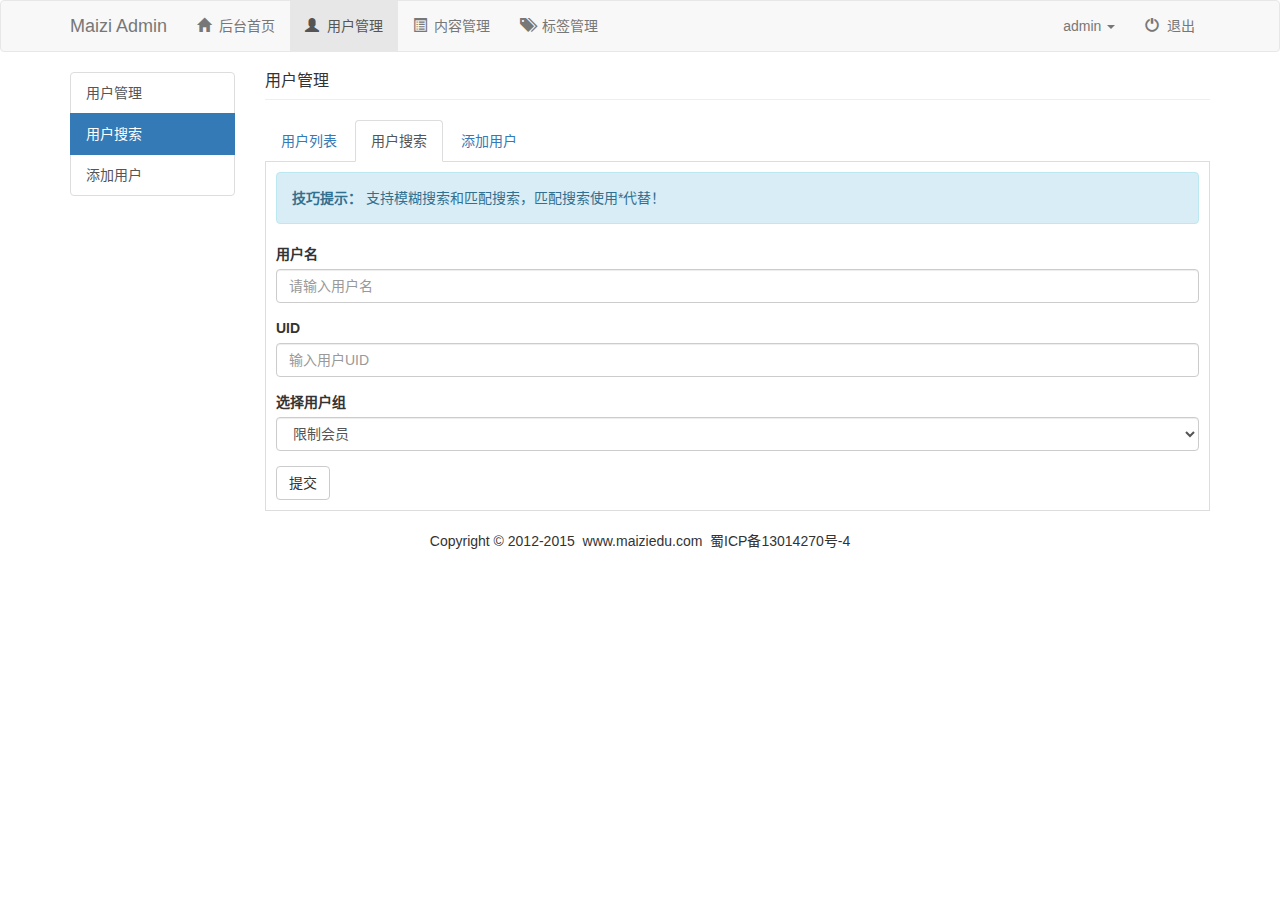
<file: 麦子学院后台/uesr_search.html>
<!DOCTYPE html>
<html lang="zh-CN">
<head>
    <meta charset="UTF-8">
    <meta http-equiv="X-UA-Compatible" content="IE=edge">
    <meta name="viewport" content="width=device-width, initial-scale=1 , user-scalable=no">
    <title>bootstrap项目实战</title>
    <link rel="stylesheet" href="css/bootstrap.min.css"/>
    <link rel="stylesheet" href="css/bootstrap-maizi.css"/>
</head>
<body>
<!--导航-->
<nav class="navbar navbar-default">
    <div class="container">
        <!--小屏幕导航按钮和logo-->
        <div class="navbar-header">
            <button class="navbar-toggle" data-toggle="collapse" data-target=".navbar-collapse">
                <span class="icon-bar"></span>
                <span class="icon-bar"></span>
                <span class="icon-bar"></span>
            </button>
            <a href="index.html" class="navbar-brand">Maizi Admin</a>
        </div>
        <!--小屏幕导航按钮和logo-->
        <!--导航-->
        <div class="navbar-collapse collapse">
            <ul class="nav navbar-nav">
                <li><a href="index.html"><span class="glyphicon glyphicon-home"></span>&nbsp;&nbsp;后台首页</a></li>
                <li class="active"><a href="user_list.html"><span class="glyphicon glyphicon-user"></span>&nbsp;&nbsp;用户管理</a></li>
                <li><a href="content.html"><span class="glyphicon glyphicon-list-alt"></span>&nbsp;&nbsp;内容管理</a></li>
                <li><a href="tag.html"><span class="glyphicon glyphicon-tags"></span>&nbsp;&nbsp;标签管理</a></li>
            </ul>
            <ul class="nav navbar-nav navbar-right">
                <li class="dropdown">
                    <a id="dLabel" type="button" data-toggle="dropdown" aria-haspopup="true" aria-expanded="false">
                        admin
                        <span class="caret"></span>
                    </a>
                    <ul class="dropdown-menu" aria-labelledby="dLabel">
                        <li><a href="index.html"><span class="glyphicon glyphicon-screenshot"></span>&nbsp;&nbsp;前台首页</a></li>
                        <li><a href="index.html"><span class="glyphicon glyphicon-user"></span>&nbsp;&nbsp;个人主页</a></li>
                        <li><a href="index.html"><span class="glyphicon glyphicon-cog"></span>&nbsp;&nbsp;个人设置</a></li>
                        <li><a href="index.html"><span class="glyphicon glyphicon-credit-card"></span>&nbsp;&nbsp;账户中心</a></li>
                        <li><a href="index.html"><span class="glyphicon glyphicon-heart"></span>&nbsp;&nbsp;我的收藏</a></li>
                    </ul>
                </li>
                <li><a href="#bbs"><span class="glyphicon glyphicon-off"></span>&nbsp;&nbsp;退出</a></li>
            </ul>
        </div>
        <!--导航-->

    </div>
</nav>
<!--导航-->

<div class="container">
    <div class="row">
        <div class="col-md-2">
            <div class="list-group">
                <a href="user_list.html" class="list-group-item">用户管理</a>
                <a href="uesr_search.html" class="list-group-item active">用户搜索</a>
                <a href="" role="button"  class="list-group-item" data-toggle="modal" data-target="#myModal">添加用户</a>
            </div>
        </div>
        <div class="col-md-10">
            <div class="page-header">
                <h1>用户管理</h1>
            </div>
            <ul class="nav nav-tabs">
                <li>
                    <a href="user_list.html">用户列表</a>
                </li>
                <li  class="active">
                    <a href="uesr_search.html">用户搜索</a>
                </li>
                <li>
                    <a href="" role="button" data-toggle="modal" data-target="#myModal">添加用户</a>
                </li>
            </ul>
            <form action="#" class="uesr_search">
                <div class="alert alert-info" role="alert">
                    <strong>技巧提示：</strong>
                    支持模糊搜索和匹配搜索，匹配搜索使用*代替！
                </div>
                <div class="form-group">
                    <label for="name">用户名</label>
                    <input type="texte" id="name" class="form-control" placeholder="请输入用户名">
                </div>
                <div class="form-group">
                    <label for="uid">UID</label>
                    <input type="text" id="uid" class="form-control" placeholder="输入用户UID">
                </div>
                <div class="form-group">
                    <label for="yonghuzu">选择用户组</label>
                    <select id="yonghuzu" class="form-control">
                        <option>限制会员</option>
                        <option>新手上路</option>
                        <option>组册会员</option>
                        <option>中级会员</option>
                        <option>高级会员</option>
                    </select>
                </div>
                <button type="submit" class="btn btn-default">提交</button>
            </form>
        </div>
    </div>
</div>



<!-- Modal -->
<div class="modal fade" id="myModal" tabindex="-1" role="dialog" aria-labelledby="myModalLabel">
    <div class="modal-dialog" role="document">
        <div class="modal-content">
            <div class="modal-header">
                <button type="button" class="close" data-dismiss="modal" aria-label="Close"><span aria-hidden="true">&times;</span></button>
                <h4 class="modal-title" id="myModalLabel">添加用户</h4>
            </div>
            <div class="modal-body">
                <form action="#">
                    <div class="form-group">
                        <label for="addname">用户名</label>
                        <input type="text" id="addname" class="form-control" placeholder="用户名">
                    </div>
                    <div class="form-group">
                        <label for="addpassword">用户密码</label>
                        <input type="text" id="addpassword" class="form-control" placeholder="请输入用户密码">
                    </div>
                    <div class="form-group">
                        <label for="addpassword1">确认用户密码</label>
                        <input type="text" id="addpassword1" class="form-control" placeholder="请确认输入用户密码">
                    </div>
                    <div class="form-group">
                        <label for="addemail">请输入用户邮箱</label>
                        <input type="email" id="addemail" class="form-control" placeholder="请输入用户邮箱">
                    </div>
                    <div class="form-group">
                        <label for="addyonghuzu">所属用户组</label>
                        <select id="addyonghuzu" class="form-control">
                            <option>限制会员</option>
                            <option>新手上路</option>
                            <option>组册会员</option>
                            <option>中级会员</option>
                            <option>高级会员</option>
                        </select>
                    </div>
                </form>
            </div>
            <div class="modal-footer">
                <button type="button" class="btn btn-default" data-dismiss="modal">关闭</button>
                <button type="button" class="btn btn-primary">提交</button>
            </div>
        </div>
    </div>
</div>

<!--footer-->
<footer>
    <div class="container">
        <div class="row">
            <div class="col-md-12">
                <p>
                    Copyright&nbsp;©&nbsp;2012-2015&nbsp;&nbsp;www.maiziedu.com&nbsp;&nbsp;蜀ICP备13014270号-4
                </p>
            </div>
        </div>
    </div>
</footer>
<!--footer-->


<script src="http://apps.bdimg.com/libs/jquery/2.1.4/jquery.min.js"></script>
<script src="js/bootstrap.min.js"></script>
</body>
</html>
</file>
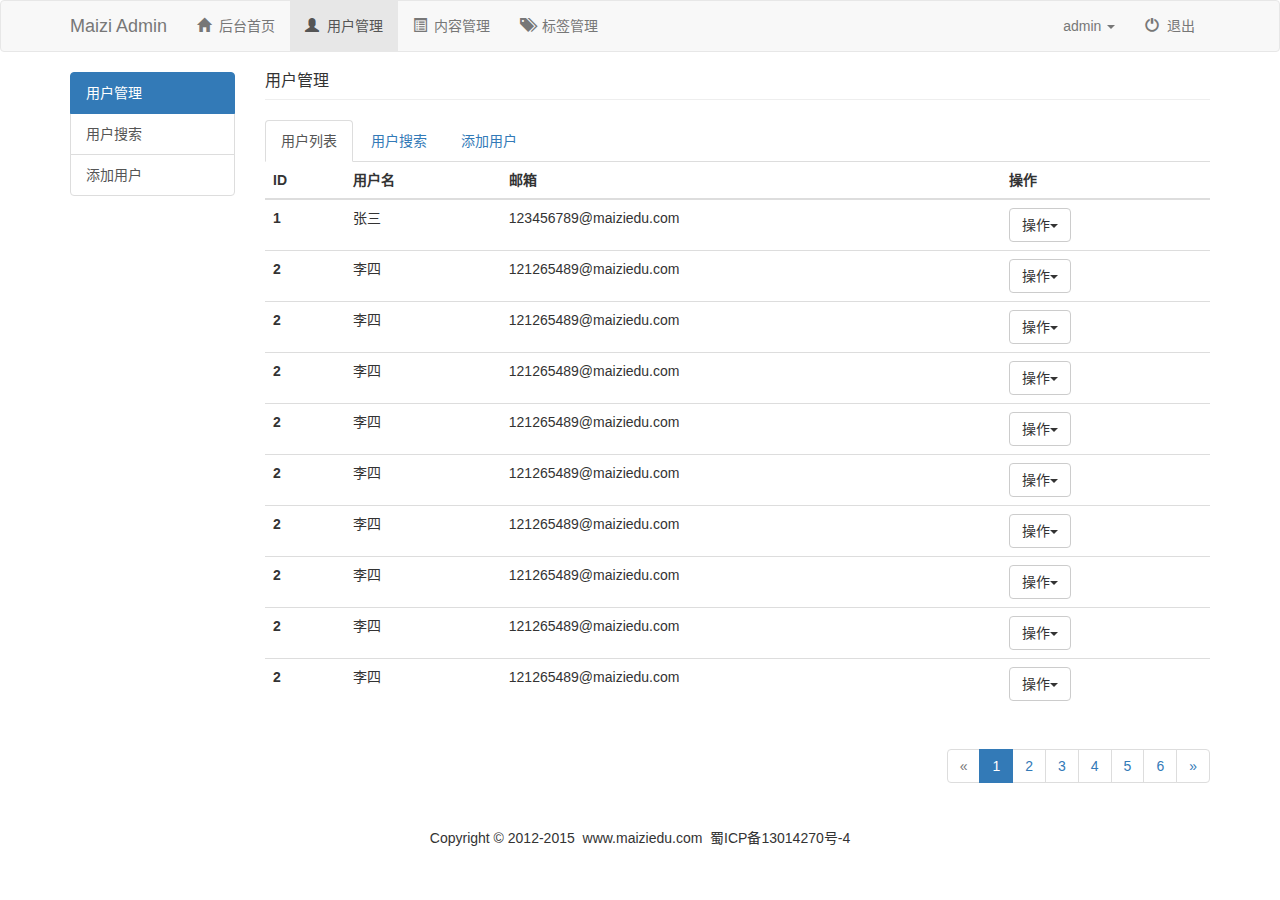
<file: 麦子学院后台/user_list.html>
<!DOCTYPE html>
<html lang="zh-CN">
<head>
    <meta charset="UTF-8">
    <meta http-equiv="X-UA-Compatible" content="IE=edge">
    <meta name="viewport" content="width=device-width, initial-scale=1 , user-scalable=no">
    <title>bootstrap项目实战</title>
    <link rel="stylesheet" href="css/bootstrap.min.css"/>
    <link rel="stylesheet" href="css/bootstrap-maizi.css"/>
</head>
<body>
<!--导航-->
<nav class="navbar navbar-default">
    <div class="container">
        <!--小屏幕导航按钮和logo-->
        <div class="navbar-header">
            <button class="navbar-toggle" data-toggle="collapse" data-target=".navbar-collapse">
                <span class="icon-bar"></span>
                <span class="icon-bar"></span>
                <span class="icon-bar"></span>
            </button>
            <a href="index.html" class="navbar-brand">Maizi Admin</a>
        </div>
        <!--小屏幕导航按钮和logo-->
        <!--导航-->
        <div class="navbar-collapse collapse">
            <ul class="nav navbar-nav">
                <li><a href="index.html"><span class="glyphicon glyphicon-home"></span>&nbsp;&nbsp;后台首页</a></li>
                <li class="active"><a href="user_list.html"><span class="glyphicon glyphicon-user"></span>&nbsp;&nbsp;用户管理</a></li>
                <li><a href="content.html"><span class="glyphicon glyphicon-list-alt"></span>&nbsp;&nbsp;内容管理</a></li>
                <li><a href="tag.html"><span class="glyphicon glyphicon-tags"></span>&nbsp;&nbsp;标签管理</a></li>
            </ul>
            <ul class="nav navbar-nav navbar-right">
                <li class="dropdown">
                    <a id="dLabel" type="button" data-toggle="dropdown" aria-haspopup="true" aria-expanded="false">
                        admin
                        <span class="caret"></span>
                    </a>
                    <ul class="dropdown-menu" aria-labelledby="dLabel">
                        <li><a href="index.html"><span class="glyphicon glyphicon-screenshot"></span>&nbsp;&nbsp;前台首页</a></li>
                        <li><a href="index.html"><span class="glyphicon glyphicon-user"></span>&nbsp;&nbsp;个人主页</a></li>
                        <li><a href="index.html"><span class="glyphicon glyphicon-cog"></span>&nbsp;&nbsp;个人设置</a></li>
                        <li><a href="index.html"><span class="glyphicon glyphicon-credit-card"></span>&nbsp;&nbsp;账户中心</a></li>
                        <li><a href="index.html"><span class="glyphicon glyphicon-heart"></span>&nbsp;&nbsp;我的收藏</a></li>
                    </ul>
                </li>
                <li><a href="#bbs"><span class="glyphicon glyphicon-off"></span>&nbsp;&nbsp;退出</a></li>
            </ul>
        </div>
        <!--导航-->

    </div>
</nav>
<!--导航-->

<div class="container">
    <div class="row">
        <div class="col-md-2">
            <div class="list-group">
                <a href="user_list.html" class="list-group-item active">用户管理</a>
                <a href="uesr_search.html" class="list-group-item">用户搜索</a>
                <a href="" role="button"  class="list-group-item" data-toggle="modal" data-target="#myModal">添加用户</a>
            </div>
        </div>
        <div class="col-md-10">
            <div class="page-header">
                <h1>用户管理</h1>
            </div>
            <ul class="nav nav-tabs">
                <li class="active">
                    <a href="user_list.html">用户列表</a>
                </li>
                <li>
                    <a href="uesr_search.html">用户搜索</a>
                </li>
                <li>
                    <a href="" role="button" data-toggle="modal" data-target="#myModal">添加用户</a>
                </li>
            </ul>
            <table class="table">
                <thead>
                    <tr>
                        <th>ID</th>
                        <th>用户名</th>
                        <th>邮箱</th>
                        <th>操作</th>
                    </tr>
                </thead>
                <tbody>
                    <tr>
                        <th scope="row">1</th>
                        <td>张三</td>
                        <td>123456789@maiziedu.com</td>
                        <td>
                            <div role="presentation" class="dropdown">
                                <button class="btn btn-default dropdown-toggle" data-toggle="dropdown" href="#" role="button" aria-haspopup="true" aria-expanded="false">
                                    操作<span class="caret"></span>
                                </button>
                                <ul class="dropdown-menu">
                                   <li><a href="#">编辑</a></li>
                                   <li><a href="#">删除</a></li>
                                   <li><a href="#">锁定</a></li>
                                   <li><a href="#">修改密码</a></li>
                                </ul>
                            </div>
                        </td>
                    </tr>
                    <tr>
                        <th scope="row">2</th>
                        <td>李四</td>
                        <td>121265489@maiziedu.com</td>
                        <td>
                            <div role="presentation" class="dropdown">
                                <button class="btn btn-default dropdown-toggle" data-toggle="dropdown" href="#" role="button" aria-haspopup="true" aria-expanded="false">
                                    操作<span class="caret"></span>
                                </button>
                                <ul class="dropdown-menu">
                                    <li><a href="#">编辑</a></li>
                                    <li><a href="#">删除</a></li>
                                    <li><a href="#">锁定</a></li>
                                    <li><a href="#">修改密码</a></li>
                                </ul>
                            </div>
                        </td>
                    </tr>
                    <tr>
                        <th scope="row">2</th>
                        <td>李四</td>
                        <td>121265489@maiziedu.com</td>
                        <td>
                            <div role="presentation" class="dropdown">
                                <button class="btn btn-default dropdown-toggle" data-toggle="dropdown" href="#" role="button" aria-haspopup="true" aria-expanded="false">
                                    操作<span class="caret"></span>
                                </button>
                                <ul class="dropdown-menu">
                                    <li><a href="#">编辑</a></li>
                                    <li><a href="#">删除</a></li>
                                    <li><a href="#">锁定</a></li>
                                    <li><a href="#">修改密码</a></li>
                                </ul>
                            </div>
                        </td>
                    </tr>
                    <tr>
                        <th scope="row">2</th>
                        <td>李四</td>
                        <td>121265489@maiziedu.com</td>
                        <td>
                            <div role="presentation" class="dropdown">
                                <button class="btn btn-default dropdown-toggle" data-toggle="dropdown" href="#" role="button" aria-haspopup="true" aria-expanded="false">
                                    操作<span class="caret"></span>
                                </button>
                                <ul class="dropdown-menu">
                                    <li><a href="#">编辑</a></li>
                                    <li><a href="#">删除</a></li>
                                    <li><a href="#">锁定</a></li>
                                    <li><a href="#">修改密码</a></li>
                                </ul>
                            </div>
                        </td>
                    </tr>
                    <tr>
                        <th scope="row">2</th>
                        <td>李四</td>
                        <td>121265489@maiziedu.com</td>
                        <td>
                            <div role="presentation" class="dropdown">
                                <button class="btn btn-default dropdown-toggle" data-toggle="dropdown" href="#" role="button" aria-haspopup="true" aria-expanded="false">
                                    操作<span class="caret"></span>
                                </button>
                                <ul class="dropdown-menu">
                                    <li><a href="#">编辑</a></li>
                                    <li><a href="#">删除</a></li>
                                    <li><a href="#">锁定</a></li>
                                    <li><a href="#">修改密码</a></li>
                                </ul>
                            </div>
                        </td>
                    </tr>
                    <tr>
                        <th scope="row">2</th>
                        <td>李四</td>
                        <td>121265489@maiziedu.com</td>
                        <td>
                            <div role="presentation" class="dropdown">
                                <button class="btn btn-default dropdown-toggle" data-toggle="dropdown" href="#" role="button" aria-haspopup="true" aria-expanded="false">
                                    操作<span class="caret"></span>
                                </button>
                                <ul class="dropdown-menu">
                                    <li><a href="#">编辑</a></li>
                                    <li><a href="#">删除</a></li>
                                    <li><a href="#">锁定</a></li>
                                    <li><a href="#">修改密码</a></li>
                                </ul>
                            </div>
                        </td>
                    </tr>
                    <tr>
                        <th scope="row">2</th>
                        <td>李四</td>
                        <td>121265489@maiziedu.com</td>
                        <td>
                            <div role="presentation" class="dropdown">
                                <button class="btn btn-default dropdown-toggle" data-toggle="dropdown" href="#" role="button" aria-haspopup="true" aria-expanded="false">
                                    操作<span class="caret"></span>
                                </button>
                                <ul class="dropdown-menu">
                                    <li><a href="#">编辑</a></li>
                                    <li><a href="#">删除</a></li>
                                    <li><a href="#">锁定</a></li>
                                    <li><a href="#">修改密码</a></li>
                                </ul>
                            </div>
                        </td>
                    </tr>
                    <tr>
                        <th scope="row">2</th>
                        <td>李四</td>
                        <td>121265489@maiziedu.com</td>
                        <td>
                            <div role="presentation" class="dropdown">
                                <button class="btn btn-default dropdown-toggle" data-toggle="dropdown" href="#" role="button" aria-haspopup="true" aria-expanded="false">
                                    操作<span class="caret"></span>
                                </button>
                                <ul class="dropdown-menu">
                                    <li><a href="#">编辑</a></li>
                                    <li><a href="#">删除</a></li>
                                    <li><a href="#">锁定</a></li>
                                    <li><a href="#">修改密码</a></li>
                                </ul>
                            </div>
                        </td>
                    </tr>
                    <tr>
                        <th scope="row">2</th>
                        <td>李四</td>
                        <td>121265489@maiziedu.com</td>
                        <td>
                            <div role="presentation" class="dropdown">
                                <button class="btn btn-default dropdown-toggle" data-toggle="dropdown" href="#" role="button" aria-haspopup="true" aria-expanded="false">
                                    操作<span class="caret"></span>
                                </button>
                                <ul class="dropdown-menu">
                                    <li><a href="#">编辑</a></li>
                                    <li><a href="#">删除</a></li>
                                    <li><a href="#">锁定</a></li>
                                    <li><a href="#">修改密码</a></li>
                                </ul>
                            </div>
                        </td>
                    </tr>
                    <tr>
                        <th scope="row">2</th>
                        <td>李四</td>
                        <td>121265489@maiziedu.com</td>
                        <td>
                            <div role="presentation" class="dropdown">
                                <button class="btn btn-default dropdown-toggle" data-toggle="dropdown" href="#" role="button" aria-haspopup="true" aria-expanded="false">
                                    操作<span class="caret"></span>
                                </button>
                                <ul class="dropdown-menu">
                                    <li><a href="#">编辑</a></li>
                                    <li><a href="#">删除</a></li>
                                    <li><a href="#">锁定</a></li>
                                    <li><a href="#">修改密码</a></li>
                                </ul>
                            </div>
                        </td>
                    </tr>
                </tbody>
            </table>
            <nav class="pull-right">
                <ul class="pagination">
                    <li class="disabled"><a href="#" aria-label="Previous"><span aria-hidden="true">&laquo;</span></a></li>
                    <li class="active"><a href="#">1</a></li>
                    <li><a href="#">2 </a></li>
                    <li><a href="#">3 </a></li>
                    <li><a href="#">4 </a></li>
                    <li><a href="#">5 </a></li>
                    <li><a href="#">6 </a></li>
                    <li><a href="#"><span aria-hidden="true">&raquo;</span></a></li>
                </ul>
            </nav>
        </div>
    </div>
</div>

<!-- Modal -->
<div class="modal fade" id="myModal" tabindex="-1" role="dialog" aria-labelledby="myModalLabel">
    <div class="modal-dialog" role="document">
        <div class="modal-content">
            <div class="modal-header">
                <button type="button" class="close" data-dismiss="modal" aria-label="Close"><span aria-hidden="true">&times;</span></button>
                <h4 class="modal-title" id="myModalLabel">添加用户</h4>
            </div>
            <div class="modal-body">
                <form action="#">
                    <div class="form-group">
                        <label for="addname">用户名</label>
                        <input type="text" id="addname" class="form-control" placeholder="用户名">
                    </div>
                    <div class="form-group">
                        <label for="addpassword">用户密码</label>
                        <input type="text" id="addpassword" class="form-control" placeholder="请输入用户密码">
                    </div>
                    <div class="form-group">
                        <label for="addpassword1">确认用户密码</label>
                        <input type="text" id="addpassword1" class="form-control" placeholder="请确认输入用户密码">
                    </div>
                    <div class="form-group">
                        <label for="addemail">请输入用户邮箱</label>
                        <input type="email" id="addemail" class="form-control" placeholder="请输入用户邮箱">
                    </div>
                    <div class="form-group">
                        <label for="addyonghuzu">所属用户组</label>
                        <select id="addyonghuzu" class="form-control">
                            <option>限制会员</option>
                            <option>新手上路</option>
                            <option>组册会员</option>
                            <option>中级会员</option>
                            <option>高级会员</option>
                        </select>
                    </div>
                </form>
            </div>
            <div class="modal-footer">
                <button type="button" class="btn btn-default" data-dismiss="modal">关闭</button>
                <button type="button" class="btn btn-primary">提交</button>
            </div>
        </div>
    </div>
</div>
<!--footer-->
<footer>
    <div class="container">
        <div class="row">
            <div class="col-md-12">
                <p>
                    Copyright&nbsp;©&nbsp;2012-2015&nbsp;&nbsp;www.maiziedu.com&nbsp;&nbsp;蜀ICP备13014270号-4
                </p>
            </div>
        </div>
    </div>
</footer>
<!--footer-->


<script src="http://apps.bdimg.com/libs/jquery/2.1.4/jquery.min.js"></script>
<script src="js/bootstrap.min.js"></script>
</body>
</html>
</file>
<file: 个人简介/css/main.css>
/**CSS Reset 开始**/
html,body,div,span,applet,object,iframe,h1,h2,h3,h4,h5,h6,p,blockquote,pre,a,abbr,acronym,address,big,cite,code,del,dfn,em,img,ins,kbd,q,s,samp,small,strike,strong,sub,sup,tt,var,b,u,i,center,dl,dt,dd,ol,ul,li,fieldset,form,label,legend,table,caption,tbody,tfoot,thead,tr,th,td,article,aside,canvas,details,embed,figure,figcaption,footer,header,hgroup,menu,nav,output,ruby,section,summary,time,mark,audio,video {
	border: 0;
	font-size: 100%;
	font: inherit;
	vertical-align: baseline;
	margin: 0;
	padding: 0;
}
blockquote,q {quotes: none;}
blockquote:before,blockquote:after,q:before,q:after {content: none;}
table {border-collapse: collapse;border-spacing: 0;}
/**CSS Reset 结束**/

body{
	background-color: #f9f9f9;
	font-family: "Crimson Text";
}

.main{
	background: #fff;
}
.logo {
    padding-top: 100px;
    text-transform: uppercase;
    font-size: 12px;
}
.logo h4{
	padding-top: 10px;
	padding-bottom:30px;
	font-size: 20px;
	font-family: 'Josefin Sans';
}
.img-rabbit{
	width: 100%;
}
.home-description{
	font-style: italic;
	font-weight: 600;
	font-family: "Crimson";
	font-size: 19px;
    	padding-top: 15px;
    	padding-bottom: 25px;
    	line-height: 70px;
}
.btn-group-vertical  a{
	text-decoration: none;
	color:  #111;
	font-size: 20px;
}
.btn-group-vertical {
    	padding: 20px 70px;
}
.btn-group-vertical .btn{
	padding: 20px 70px;
	text-align: center;
	font-size: 14px;
	font-weight:400;
}
.btn-rabbit{
	background-color: #fff;
	color: #111;
	font-style: italic;
	border: 1px solid #111;
	border-radius: 0px !important;
	transition: all 0.4s ease-in-out;
	margin-bottom: 40px;
	font-family: "Crimson";
	font-size: 13px;
}

.btn-rabbit:hover{
	color: #fff;
	background-color: #bb9e7d;
	border-color: #bb9e7d;
}
.back {
    width: 170px;
    font-family: "Crimson";
    font-size: 17px;
    font-style: italic;
    vertical-align: middle;
    text-align: center;
    display: block;
    clear: both;
    margin-top: 70px;
}
.subtitle{
	font-style: italic;
	font-weight: 600;
	font-size: 20px;
	color: #3b3b3b;
	line-height: 28px;
	font-family: "Crimson";
	margin-top: 15px;
	margin-bottom: 20px;
	padding-right: 40px;
}
.info{
	font-family: "Crimson";
	line-height: 28px;
	font-size: 16px;
	padding-top: 15px;
	padding-right: 50px;
}
</file>
